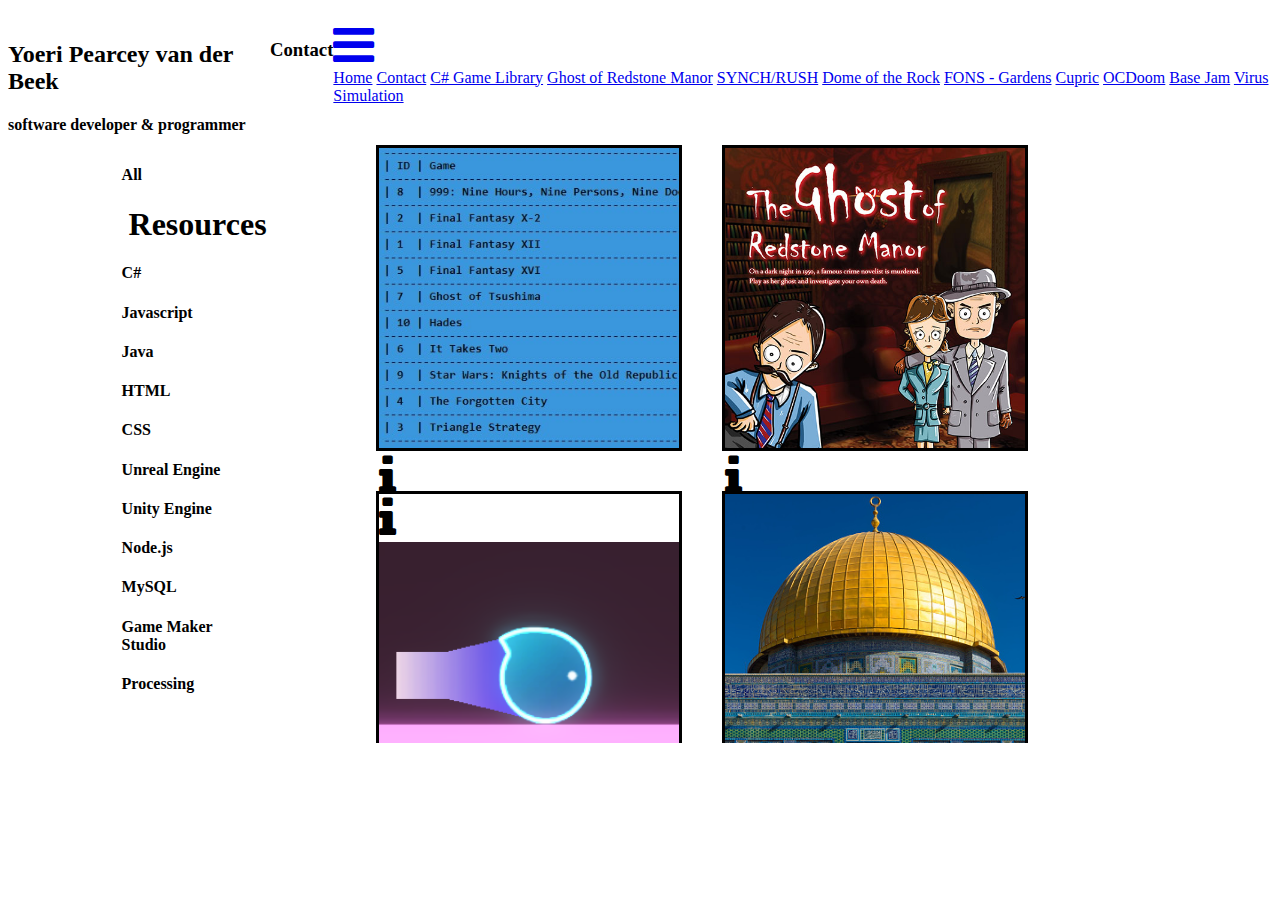
<file: index.html>
<!DOCTYPE html>
<html lang="en">

<head>
    <meta charset="UTF-8">
    <meta http-equiv="X-UA-Compatible" content="IE=edge">
    <meta name="viewport" content="width=device-width, initial-scale=1.0">
    <title>Yoeri PvdB - Portfolio</title>

    <link rel="stylesheet" href="https://cdnjs.cloudflare.com/ajax/libs/font-awesome/4.7.0/css/font-awesome.min.css">

    <link rel="stylesheet" href="assets/css/home-style.css">
</head>

<body onload="HomeSetup()">
    <div class="navbar">

        <div class="nav-title"> 
            <h2 id="myName">Yoeri Pearcey van der Beek</h2>
            <h4 id="myTitle">software developer & programmer</h4>
        </div>
        
        <h3 id="About" onclick="location.href='assets/pages/about.html'">Contact</h3>

        <div class="burger-menu">
            
            <a href="javascript:void(0);" class="burger-icon" onclick="myFunction()">
                <i class="fa fa-bars fa-3x"></i>
            </a>
            
            <div id="myLinks">
                <a href="index.html">Home</a>
                <a href="assets/pages/about.html">Contact</a>
                <a href="assets/pages/game_library.html">C# Game Library</a>
                <a href="assets/pages/redstone.html">Ghost of Redstone Manor</a>
                <a href="assets/pages/synchrush.html">SYNCH/RUSH</a>
                <a href="assets/pages/dome.html">Dome of the Rock</a>
                <a href="assets/pages/fons.html">FONS - Gardens</a>
                <a href="assets/pages/cupric.html">Cupric</a>
                <a href="assets/pages/ocdoom.html">OCDoom</a>
                <a href="assets/pages/basejam.html">Base Jam</a>
                <a href="assets/pages/sim.html">Virus Simulation</a>
            </div>
            
            
        </div>
    </div>

    <div class="container">

        <div class="side-bar">

            <h4 id="All" onclick="ShowAll()" onmouseover="Highlight(id)" onmouseleave="Clear(id)">All</h4>

            <h1>Resources</h1>

            <h4 class="tag" id="C#" onclick="CheckItems(id)" onmouseover="Highlight(id)" onmouseleave="Clear(id)">C#</h4>
            <h4 class="tag" id="Javascript" onclick="CheckItems(id)" onmouseover="Highlight(id)" onmouseleave="Clear(id)">Javascript</h4>
            <h4 class="tag" id="Java" onclick="CheckItems(id)" onmouseover="Highlight(id)" onmouseleave="Clear(id)">Java</h4>
            <h4 class="tag" id="HTML" onclick="CheckItems(id)" onmouseover="Highlight(id)" onmouseleave="Clear(id)">HTML</h4>
            <h4 class="tag" id="CSS" onclick="CheckItems(id)" onmouseover="Highlight(id)" onmouseleave="Clear(id)">CSS</h4>


            <!-- <h1>Software</h1> -->

            <h4 class="tag" id="Unreal Engine" onclick="CheckItems(id)" onmouseover="Highlight(id)" onmouseleave="Clear(id)">Unreal Engine</h4>
            <h4 class="tag" id="Unity Engine" onclick="CheckItems(id)" onmouseover="Highlight(id)" onmouseleave="Clear(id)">Unity Engine</h4>
            <h4 class="tag" id="Node.js" onclick="CheckItems(id)" onmouseover="Highlight(id)" onmouseleave="Clear(id)">Node.js</h4>
            <h4 class="tag" id="MySQL" onclick="CheckItems(id)" onmouseover="Highlight(id)" onmouseleave="Clear(id)">MySQL</h4>
            <h4 class="tag" id="Game Maker" onclick="CheckItems(id)" onmouseover="Highlight(id)" onmouseleave="Clear(id)">Game Maker Studio</h4>
            <h4 class="tag" id="Processing" onclick="CheckItems(id)" onmouseover="Highlight(id)" onmouseleave="Clear(id)">Processing</h4>
            

        </div>

        <div class="content" id="homeContent">

            <div class="content-item" id="0" onmouseover="CheckTags(id)" onmouseleave="Reset()">
                <img src="assets/images/table1.jpg" alt="c# game library front image" style="object-fit:cover; object-position: 0 5%;">
                <i class="info fa fa-info fa-3x"></i>
                <div class="item-info" onclick="location.href='assets/pages/game_library.html'">
                    <h2>C# Game Library</h2>
                    <h3>2024</h3>
                    <h4>Terminal Game Archive</h4>
                    
                </div>
            </div>

            <div class="content-item" id="1" onmouseover="CheckTags(id)" onmouseleave="Reset()">
                <img src="assets/images/redstone_poster.jpg" alt="ghost of redstone manor image" style="object-fit:cover; object-position: 0 5%;">
                <i class="info fa fa-info fa-3x"></i>
                <div class="item-info" onclick="location.href='assets/pages/redstone.html'">
                    <h2>Ghost of Redstone Manor</h2>
                    <h3>2022</h3>
                    <h4>First Person Murder Mystery</h4>
                    
                </div>
            </div>

            <div class="content-item" id="2" onmouseover="CheckTags(id)" onmouseleave="Reset()">
                <i class="fa fa-info fa-3x"></i>
                <img src="assets/images/synchrush.png" alt="synchrush image">
                
                <div class="item-info" onclick="location.href='assets/pages/synchrush.html'">
                    <h2>SYNCH/RUSH</h2>
                    <h3>2021</h3>
                    <h4>Co-op autorun platformer</h4>

                </div>

            </div>

            <div class="content-item" id="3" onmouseover="CheckTags(id)" onmouseleave="Reset()">
                <img src="assets/images/dome1.jpg" alt="">
                <i class="fa fa-info fa-3x"></i>
                <div class="item-info" onclick="location.href='assets/pages/dome.html'">
                    <h2>Dome of the Rock</h2>
                    <h3>2022</h3>
                    <h4>Website about the historic building</h4>
                </div>
            </div>

            <div class="content-item" id="4" onmouseover="CheckTags(id)" onmouseleave="Reset()">
                <img src="assets/images/fons-icon.jpg" alt="">
                <i class="fa fa-info fa-3x"></i>
                <div class="item-info" onclick="location.href='assets/pages/fons.html'">
                    <h2>FONS</h2>
                    <h3>2022</h3>
                    <h4>Garden themed image sharing site</h4>
                </div>
            </div>

            <div class="content-item" id="5" onmouseover="CheckTags(id)" onmouseleave="Reset()">
                <img src="assets/images/sim1.jpg" alt="">
                <i class="fa fa-info fa-3x"></i>
                <div class="item-info" onclick="location.href='assets/pages/sim.html'">
                    <h2>Virus Simulation</h2>
                    <h3>2022</h3>
                    <h4>Interactive virus simulation  </h4>
                </div>
            </div>

            <div class="content-item" id="6" onmouseover="CheckTags(id)" onmouseleave="Reset()">

                <img src="assets/images/cupric-icon.png" alt="">
                <i class="fa fa-info fa-3x"></i>
                <div class="item-info" onclick="location.href='assets/pages/cupric.html'" onmouseleave="Reset()">
                    <h2>Cupric</h2>
                    <h3>2019</h3>
                    <h4>2D action game</h4>
                </div>
            </div>
            <div class="content-item" id="7" onmouseover="CheckTags(id)" onmouseleave="Reset()">
                <img src="assets/images/OCDoom-icon.png" alt="">
                <i class="fa fa-info fa-3x"></i>
                <div class="item-info" onclick="location.href='assets/pages/ocdoom.html'">
                    <h2>OCDoom</h2>
                    <h3>2018</h3>
                    <h4>First Person Hygiene Shooter</h4>
                </div>
            </div>

            <div class="content-item" id="8" onmouseover="CheckTags(id)" onmouseleave="Reset()">
                <img src="assets/images/basejam-icon.png" alt="">
                <i class="fa fa-info fa-3x"></i>
                <div class="item-info" onclick="location.href='assets/pages/basejam.html'">
                    <h2>Base Jam</h2>
                    <h3>2017</h3>
                    <h4>Space Invaders with a Baseball twist</h4>
                </div>
                
            </div>

            <div class="content-item" id="9" onmouseover="CheckTags(id)" onmouseleave="Reset()">
                <img src="assets/images/portfolio.jpg" alt="">
                <i class="fa fa-info fa-3x"></i>
                <div class="item-info" onclick="window.open('https://github.com/YoeriPvdB/YoeriPvdB_Portfolio', '_blank')">
                    <h2>This Portolio Site</h2>
                    <h4>2022</h4>
                </div>
                
            </div>


        </div>
    </div>

    <script src="assets/scripts/portfolio-script.js"></script>
</body>

</html>
</file>
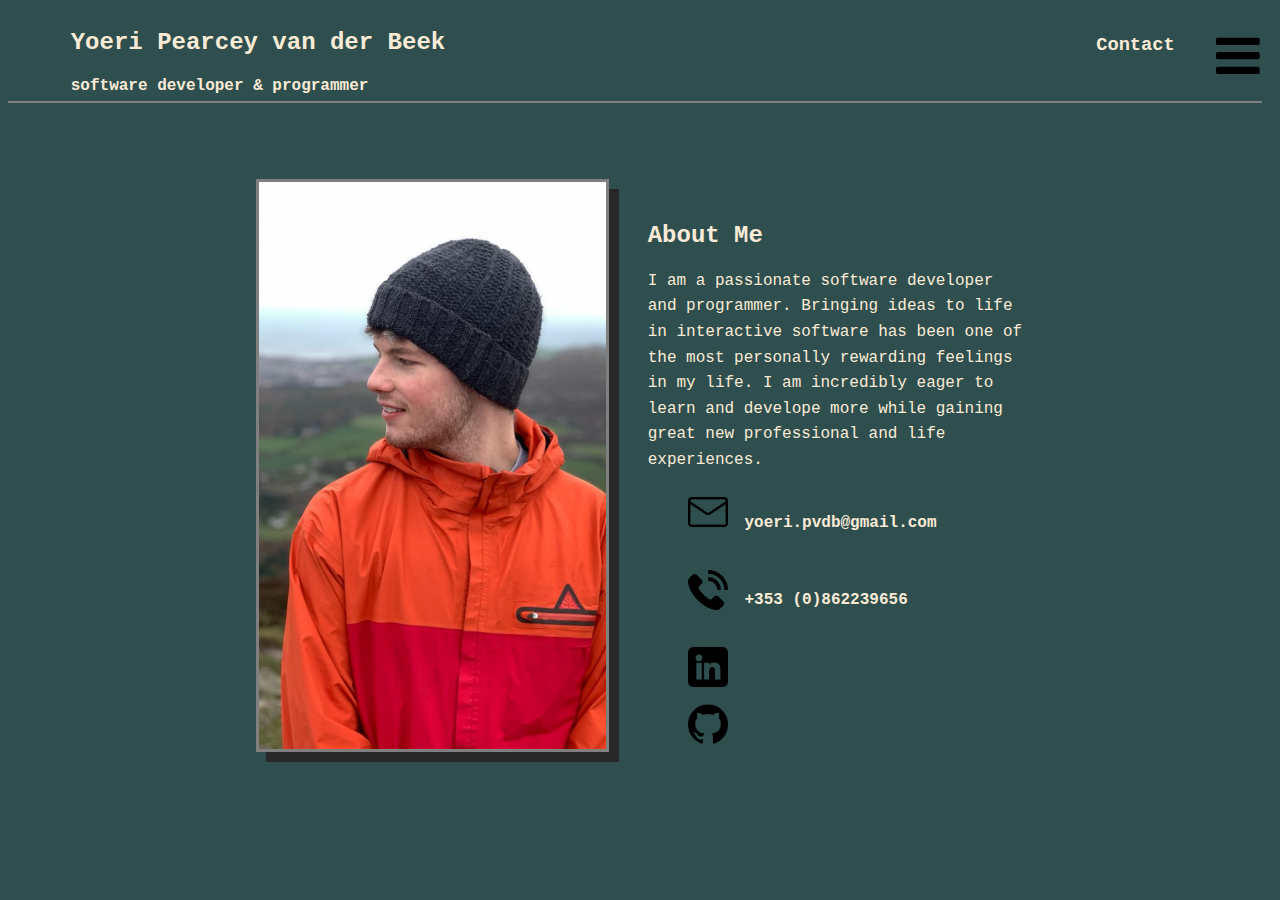
<file: assets/pages/about.html>
<!DOCTYPE html>
<html lang="en">
<head>
    <meta charset="UTF-8">
    <meta http-equiv="X-UA-Compatible" content="IE=edge">
    <meta name="viewport" content="width=device-width, initial-scale=1.0">
    <title>Yoeri PvdB - About Me</title>

    <link rel="stylesheet" href="../css/about-style.css">

    <link rel="stylesheet" href="https://cdnjs.cloudflare.com/ajax/libs/font-awesome/4.7.0/css/font-awesome.min.css">
</head>
<body>

    <div class="navbar">

        <div class="nav-title"> 
            <h2 id="myName">Yoeri Pearcey van der Beek</h2>
            <h4 id="myTitle">software developer & programmer</h4>
        </div>
        
        <h3 id="About" onclick="location.href='../pages/about.html'">Contact</h3>

        <div class="burger-menu">
            
            <a href="javascript:void(0);" class="burger-icon" onclick="myFunction()">
                <i class="fa fa-bars fa-3x"></i>
            </a>
            
            <div id="myLinks">
                <a href="../../index.html">Home</a>
                <a href="../pages/about.html">Contact</a>
                <a href="../pages/game_library.html">C# Game Library</a>
                <a href="../pages/redstone.html">Ghost of Redstone Manor</a>
                <a href="../pages/synchrush.html">SYNCH/RUSH</a>
                <a href="../pages/dome.html">Dome of the Rock</a>
                <a href="../pages/fons.html">FONS - Gardens</a>
                <a href="../pages/cupric.html">Cupric</a>
                <a href="../pages/ocdoom.html">OCDoom</a>
                <a href="../pages/basejam.html">Base Jam</a>
                <a href="../pages/sim.html">Virus Simulation</a>
            </div>
            
            
        </div>
    </div>

    <div class="container">
        <div class="profile-pic">
            <img src="../images/me lol.jfif" alt="">
        </div>
        <div class="profile-content">

            <h2>About Me</h2>

            <p>I am a passionate software developer and programmer. Bringing ideas to life in interactive software has been one of the most personally rewarding feelings in my life. I am incredibly eager to learn and develope more while gaining great new professional and life experiences.</p>
            
            <ul>
                <li>
                    <img src="../images/email.png" alt="">
                    <a href="mailto:yoeri.pvdb@gmail.com"> <h4> yoeri.pvdb@gmail.com</h4></a>
                </li>
                <li>
                    <img src="../images/telephone-call.png" alt="">
                    <h4>+353 (0)862239656</h4>
                </li>
                <li>
                    
                    <img src="../images/linkedin.png" alt="" onclick="window.open('https://www.linkedin.com/in/yoeri-pearcey-van-der-beek-4bb9b01b8/', '_blank')">
                </li>
                <li><img src="../images/github.png" alt="" onclick="window.open('https://github.com/YoeriPvdB', '_blank')"></li>
            </ul>
        </div>
    </div>

    <script src="../scripts/portfolio-script.js"></script>
</body>
</html>
</file>
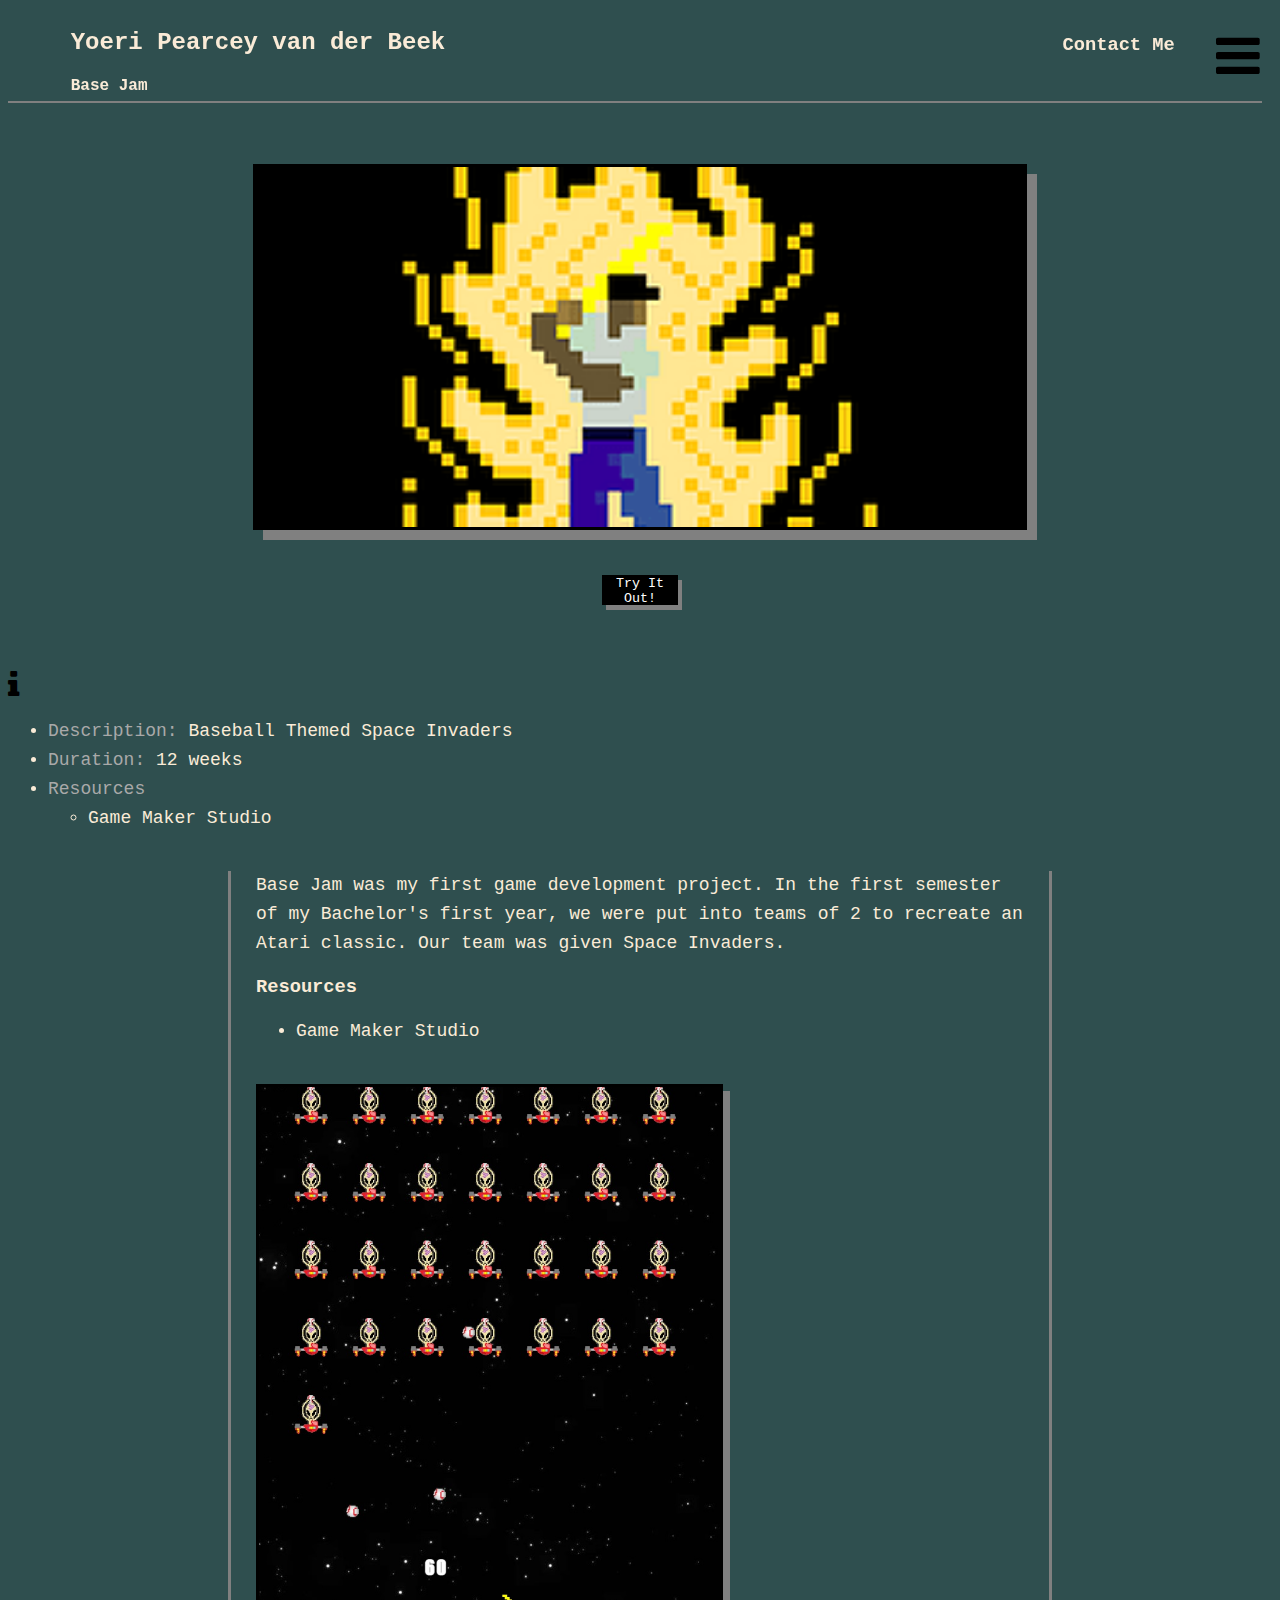
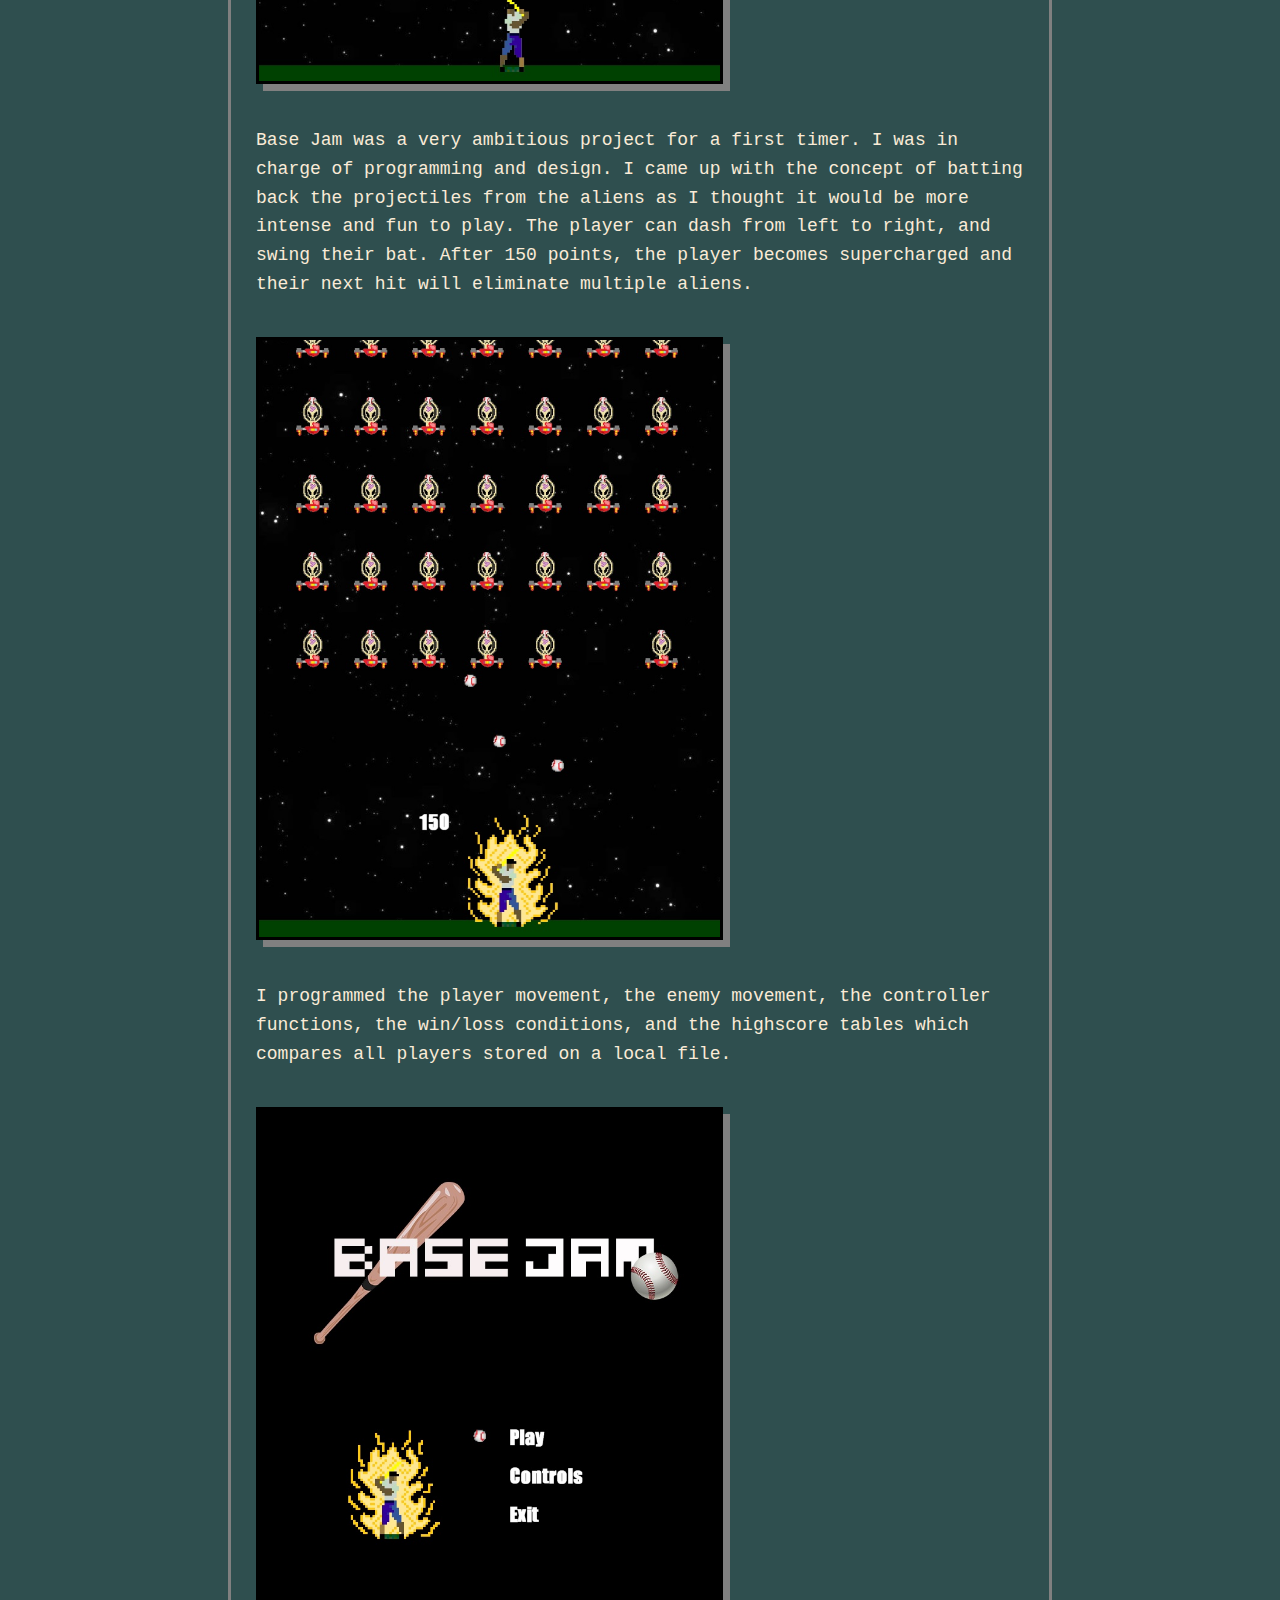
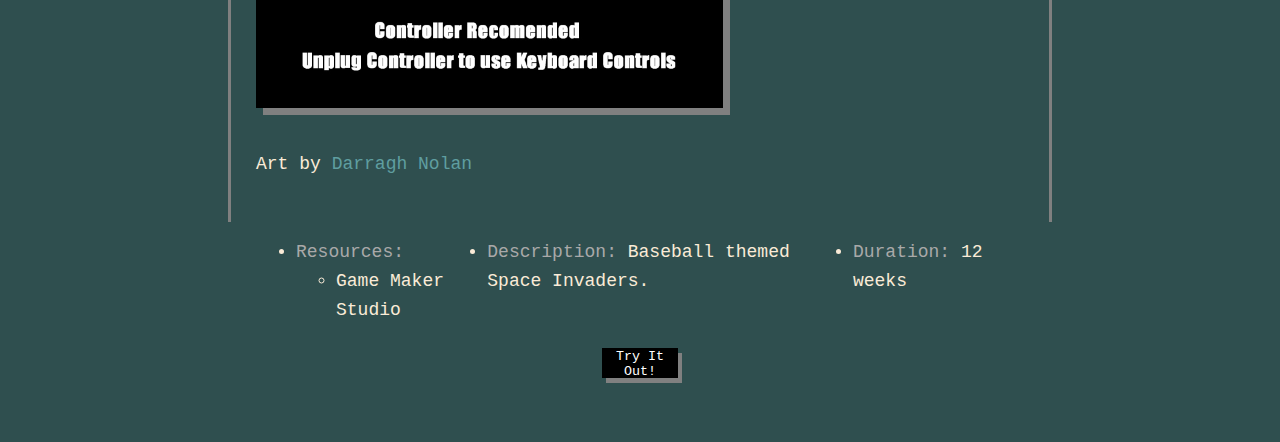
<file: assets/pages/basejam.html>
<!DOCTYPE html>
<html lang="en">

<head>
    <meta charset="UTF-8">
    <meta http-equiv="X-UA-Compatible" content="IE=edge">
    <meta name="viewport" content="width=device-width, initial-scale=1.0">
    <title>Yoeri PvdB - Base Jam</title>
    <link rel="stylesheet" href="../css/content-style.css">
    <link rel="stylesheet" href="https://cdnjs.cloudflare.com/ajax/libs/font-awesome/4.7.0/css/font-awesome.min.css">
</head>

<body>
    <div class="navbar">

        <div class="nav-title"> 
            <h2 id="myName">Yoeri Pearcey van der Beek</h2>
            <h4 id="myTitle">Base Jam</h4>
        </div>
        
        <h3 id="About" onclick="location.href='../pages/about.html'">Contact Me</h3>

        <div class="burger-menu">
            
            <a href="javascript:void(0);" class="burger-icon" onclick="myFunction()">
                <i class="fa fa-bars fa-3x"></i>
            </a>
            
            <div id="myLinks">
                <a href="../../index.html">Home</a>
                <a href="../pages/about.html">Contact Me</a>
                <a href="../pages/game_library.html">C# Game Library</a>
                <a href="../pages/redstone.html">Ghost of Redstone Manor</a>
                <a href="../pages/synchrush.html">SYNCH/RUSH</a>
                <a href="../pages/dome.html">Dome of the Rock</a>
                <a href="../pages/fons.html">FONS - Gardens</a>
                <a href="../pages/cupric.html">Cupric</a>
                <a href="../pages/ocdoom.html">OCDoom</a>
                <a href="../pages/basejam.html">Base Jam</a>
                <a href="../pages/sim.html">Virus Simulation</a>
            </div>
            
            
        </div>
    </div>
    <div class="banner">
        <img src="../images/basejam-icon.png" alt="">
    </div>

    <div class="project-info">
        <button onclick="window.open('https://yoeri-pearcey-vdb.itch.io/base-jam', '_blank')">
            Try It Out!
        </button>
    </div>

    <div class="mobile-info">
        <i class="fa fa-info fa-2x"></i>
        <div class="mobile-info-content">
            <ul>

                <li> <span>Description:</span> Baseball Themed Space Invaders</li>
                <li>
                    <span>Duration:</span> 12 weeks
                </li>
                <li>
                    <span>Resources</span>
                    <ul>
                        <li>Game Maker Studio</li>

                    </ul>
                </li>
            </ul>

        </div>

    </div>

    
    <div class="container">

        <div class="text-block">
            <p>Base Jam was my first game development project. In the first semester of my Bachelor's first year, we were put into teams of 2 to recreate an Atari classic. Our team was given Space Invaders.</p>
            <h3>Resources</h3>
            <ul>
                <li>Game Maker Studio</li>
            </ul>
        </div>
        <div class="image-block">
            <img src="../images/basejam4.jpg" alt="">

        </div>

        <div class="linebreak"></div>

        <div class="text-block">

            <p>Base Jam was a very ambitious project for a first timer. I was in charge of programming and design. I came up with the concept of batting back the projectiles from the aliens as I thought it would be more intense and fun to play. The player can dash from left to right, and swing their bat. After 150 points, the player becomes supercharged and their next hit will eliminate multiple aliens.</p>
        </div>

        <div class="image-block">
            <img src="../images/basejam5.jpg" alt="">
        </div>

        <div class="linebreak"></div>

        <div class="text-block">
            <p> I programmed the player movement, the enemy movement, the controller functions, the win/loss conditions, and the highscore tables which compares all players stored on a local file.</p>
        </div>

        <div class="image-block">
            <img src="../images/basejam3.jpg" alt="">
        </div>

        <div class="linebreak"></div>

        <div class="text-block"> 
            <p>Art by <span class="collaborator" onclick="window.open('https://dazariath.itch.io/', '_blank')">Darragh Nolan</span> </p>
        </div>
        
        <script src="../scripts/portfolio-script.js"></script>

    </div>

    <div class="project-info">
        <!-- <h1 class="page-title">Base Jam</h1> -->
        <ul>
            
            <li>
                <span>Resources:</span>
                <ul>
                    <li>Game Maker Studio</li>
                </ul>
            </li>
            <li><span>Description:</span> Baseball themed Space Invaders.</li>
            <li>
                <span>Duration:</span> 12 weeks
            </li>
        </ul>

        <button onclick="window.open('https://yoeri-pearcey-vdb.itch.io/base-jam', '_blank')">
            Try It Out!
        </button>
        
    </div>
</body>

</html>
</file>
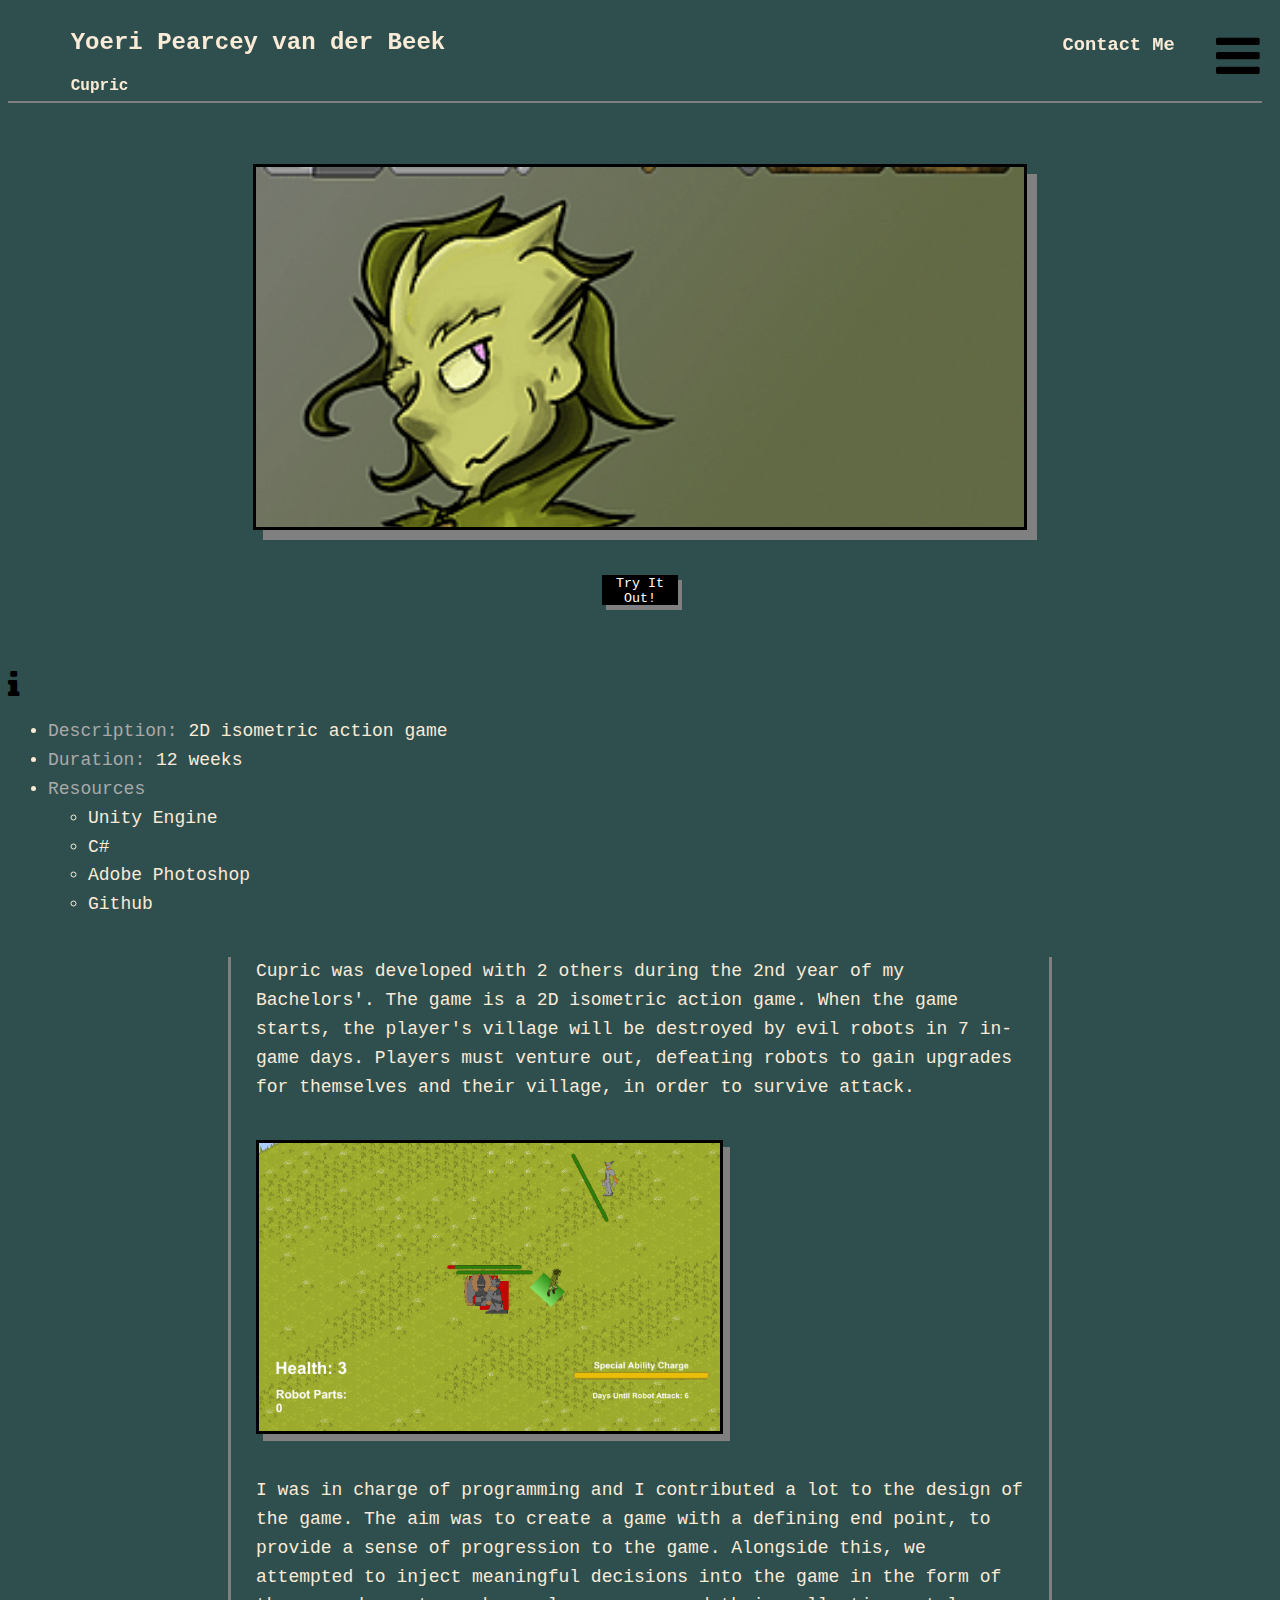
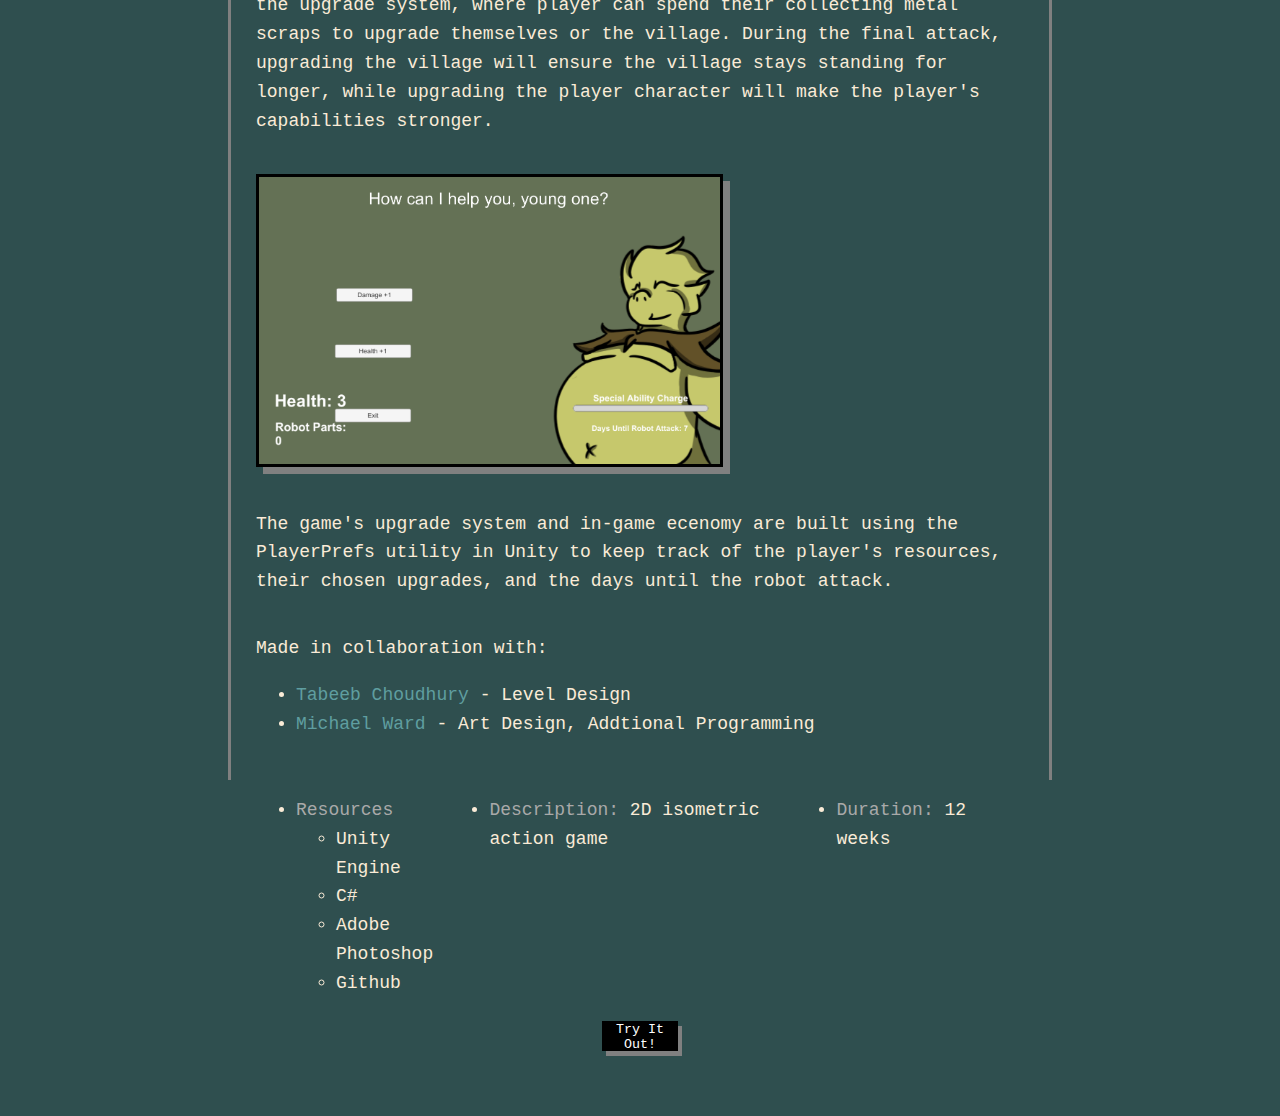
<file: assets/pages/cupric.html>
<!DOCTYPE html>
<html lang="en">

<head>
    <meta charset="UTF-8">
    <meta http-equiv="X-UA-Compatible" content="IE=edge">
    <meta name="viewport" content="width=device-width, initial-scale=1.0">
    <title>Yoeri PvdB - Cupric</title>
    <link rel="stylesheet" href="../css/content-style.css">
    <link rel="stylesheet" href="https://cdnjs.cloudflare.com/ajax/libs/font-awesome/4.7.0/css/font-awesome.min.css">
</head>

<body>
    <div class="navbar">

        <div class="nav-title"> 
            <h2 id="myName">Yoeri Pearcey van der Beek</h2>
            <h4 id="myTitle">Cupric</h4>
        </div>
        
        <h3 id="About" onclick="location.href='../pages/about.html'">Contact Me</h3>

        <div class="burger-menu">
            
            <a href="javascript:void(0);" class="burger-icon" onclick="myFunction()">
                <i class="fa fa-bars fa-3x"></i>
            </a>
            
            <div id="myLinks">
                <a href="../../index.html">Home</a>
                <a href="../pages/about.html">Contact Me</a>
                <a href="../pages/game_library.html">C# Game Library</a>
                <a href="../pages/redstone.html">Ghost of Redstone Manor</a>
                <a href="../pages/synchrush.html">SYNCH/RUSH</a>
                <a href="../pages/dome.html">Dome of the Rock</a>
                <a href="../pages/fons.html">FONS - Gardens</a>
                <a href="../pages/cupric.html">Cupric</a>
                <a href="../pages/ocdoom.html">OCDoom</a>
                <a href="../pages/basejam.html">Base Jam</a>
                <a href="../pages/sim.html">Virus Simulation</a>
            </div>
            
            
        </div>
    </div>
    <div class="banner">
        <img src="../images/cupric-icon.png" alt="">
    </div>

    <div class="project-info">
        <button onclick="window.open('https://yoeri-pearcey-vdb.itch.io/cupric-2d-adventute-work-in-progress', '_blank')">
            Try It Out!
        </button>
    </div>

    <div class="mobile-info">
        <i class="fa fa-info fa-2x"></i>
        <div class="mobile-info-content">
            <ul>

                <li> <span>Description:</span> 2D isometric action game</li>
                <li>
                    <span>Duration:</span> 12 weeks
                </li>
                <li>
                    <span>Resources</span>
                    <ul>
                        <li>Unity Engine</li>
                        <li>C#</li>
                        <li>Adobe Photoshop</li>
                        <li>Github</li>

                    </ul>
                </li>
            </ul>

        </div>

    </div>
    
    <div class="container">

        <div class="text-block">
            <p>Cupric was developed with 2 others during the 2nd year of my Bachelors'. The game is a 2D isometric action game. When the game starts, the player's village will be destroyed by evil robots in 7 in-game days. Players must venture out, defeating robots to gain upgrades for themselves and their village, in order to survive attack.</p>
        </div>
        <div class="image-block">
            <img src="../images/cupric2.png" alt="">

        </div>

        <div class="linebreak"></div>

        <div class="text-block">

            <p>I was in charge of programming and I contributed a lot to the design of the game. The aim was to create a game with a defining end point, to provide a sense of progression to the game. Alongside this, we attempted to inject meaningful decisions into the game in the form of the upgrade system, where player can spend their collecting metal scraps to upgrade themselves or the village. During the final attack, upgrading the village will ensure the village stays standing for longer, while upgrading the player character will make the player's capabilities stronger.</p>
        </div>

        <div class="image-block">
            <img src="../images/cupric3.png" alt="">
        </div>

        <div class="linebreak"></div>

        <div class="text-block">
            <p>The game's upgrade system and in-game ecenomy are built using the PlayerPrefs utility in Unity to keep track of the player's resources, their chosen upgrades, and the days until the robot attack. </p>
        </div>

        <div class="linebreak"></div>

        <div class="text-block">
            <p>Made in collaboration with: </p>
            <ul>
                <li><span class="collaborator" onclick="window.open('https://www.linkedin.com/in/tabeeb-choudhury-2a42b3163/', '_blank')">Tabeeb Choudhury</span> - Level Design</li>
                <li><span class="collaborator" onclick="window.open('https://www.linkedin.com/in/michael-ward-a5365620b/', '_blank')">Michael Ward</span> - Art Design, Addtional Programming</li>
                
            </ul>
        </div>

        
        <script src="../scripts/portfolio-script.js"></script>

    </div>

    <div class="project-info">

        <!-- <h1 class="page-title">Cupric</h1> -->

        <ul>
            
            <li>
                <span>Resources</span>
                <ul>
                    <li>Unity Engine</li>
                    <li>C#</li>
                    <li>Adobe Photoshop</li>
                    <li>Github</li>
                </ul>
            </li>
            <li><span>Description:</span> 2D isometric action game</li>
            <li>
                <span>Duration:</span> 12 weeks
            </li>
        </ul>

        <button onclick="window.open('https://yoeri-pearcey-vdb.itch.io/cupric-2d-adventute-work-in-progress', '_blank')">
            Try It Out!
        </button>
        
    </div>
</body>

</html>
</file>
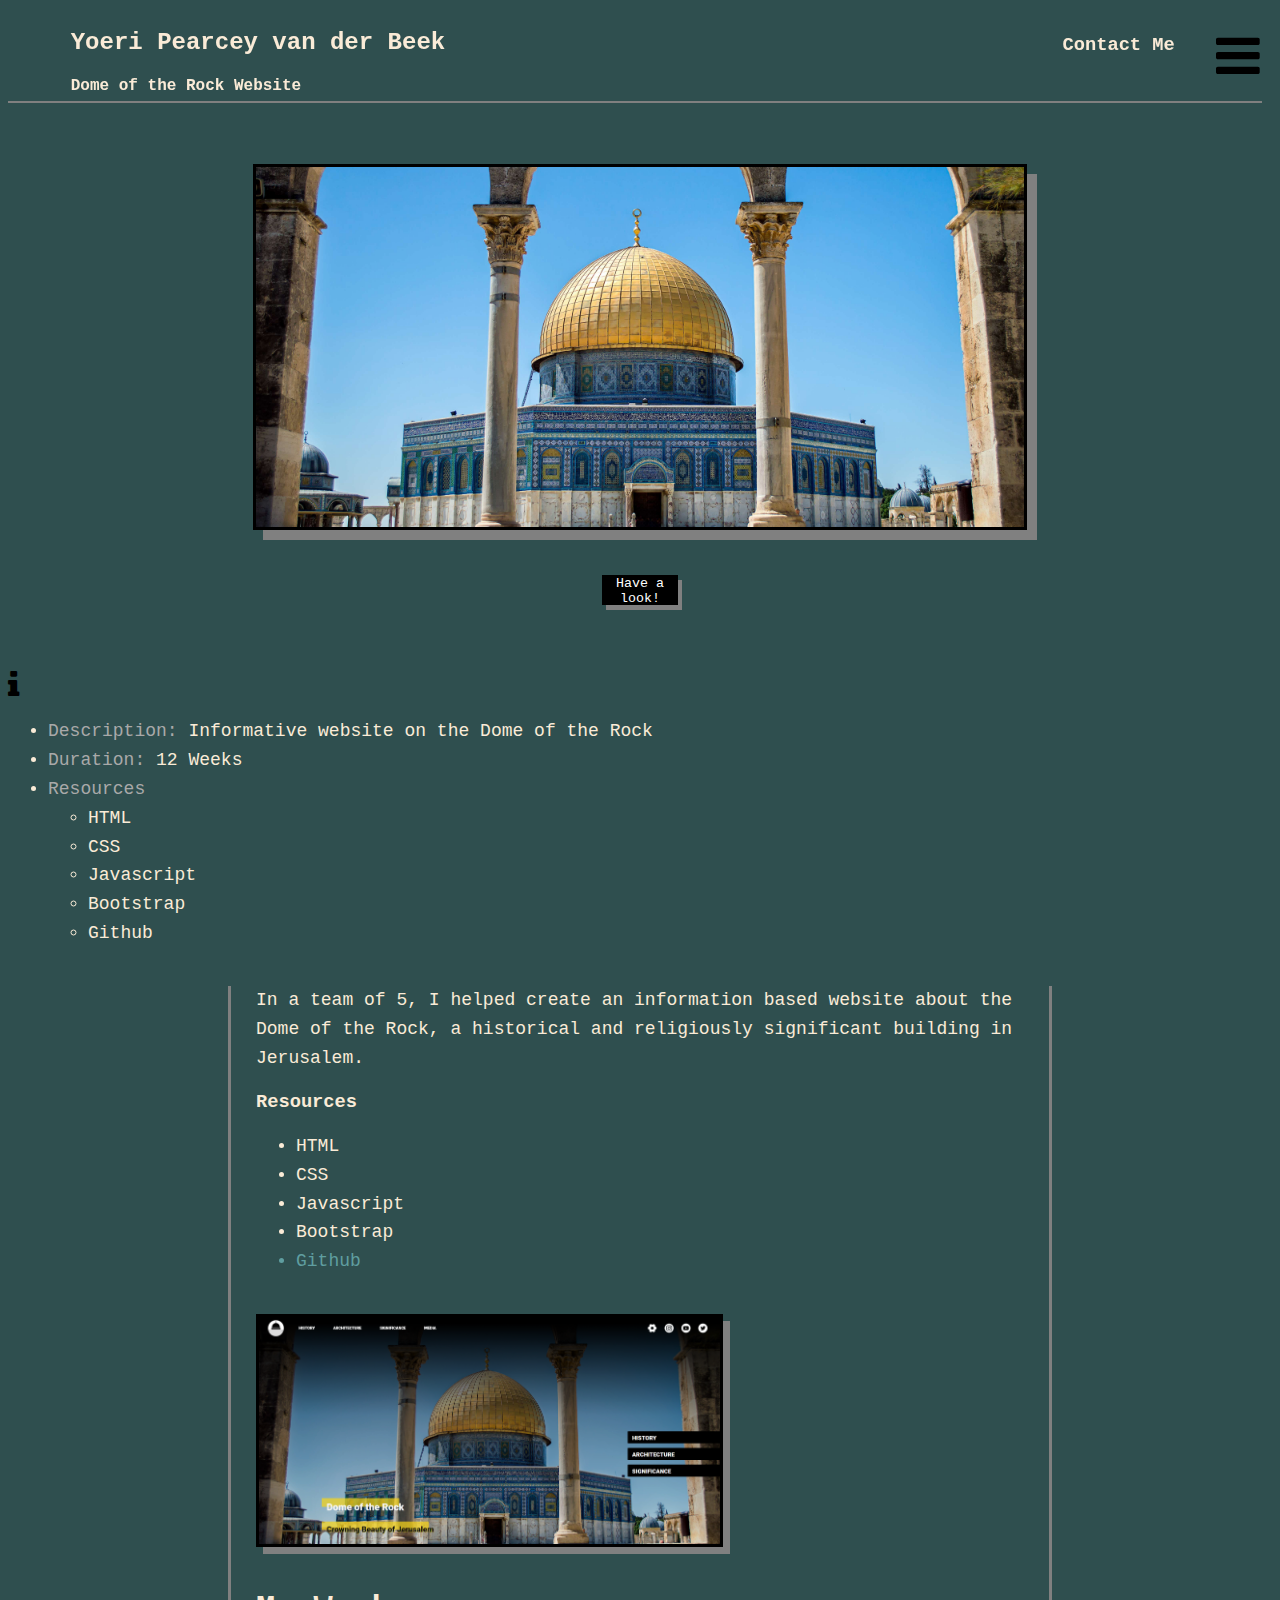
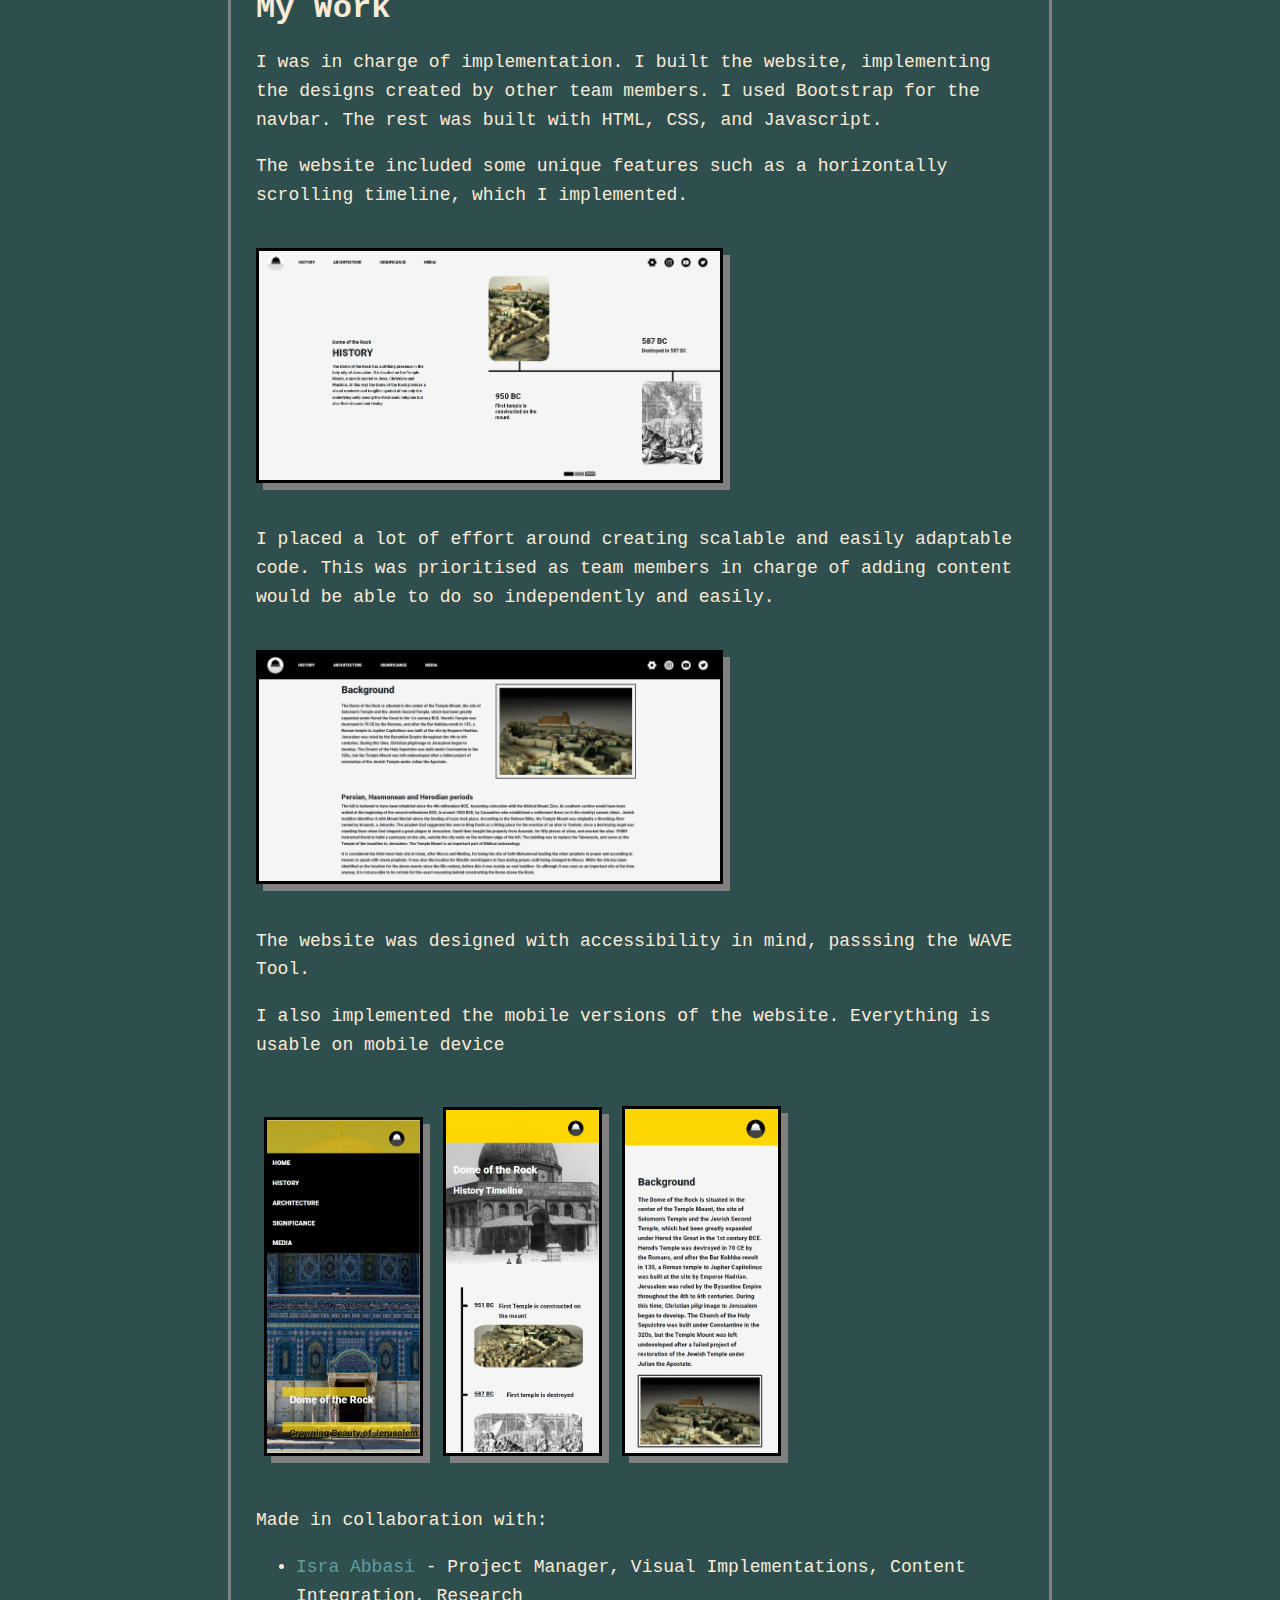
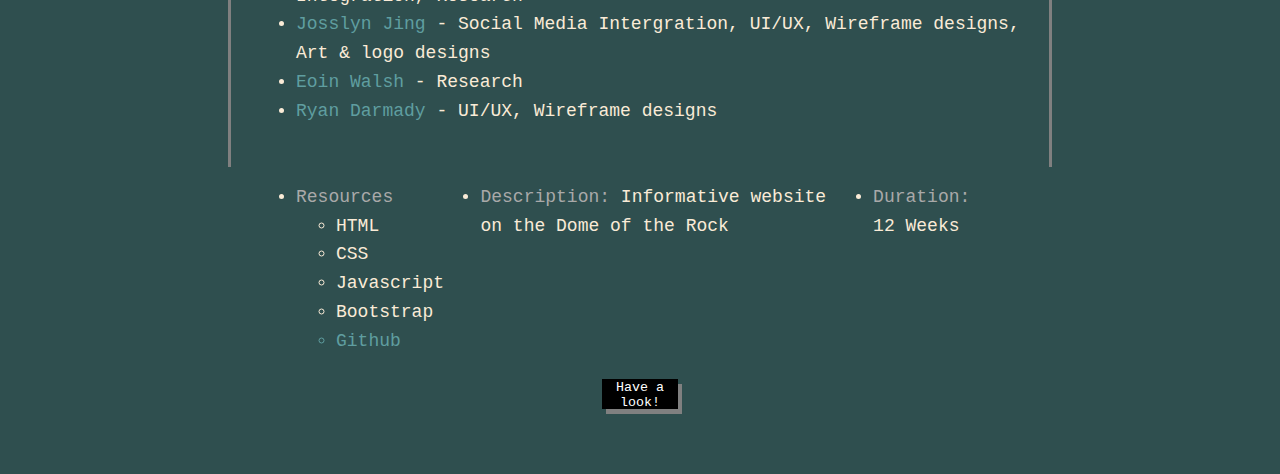
<file: assets/pages/dome.html>
<!DOCTYPE html>
<html lang="en">

<head>
    <meta charset="UTF-8">
    <meta http-equiv="X-UA-Compatible" content="IE=edge">
    <meta name="viewport" content="width=device-width, initial-scale=1.0">
    <title>Yoeri PvdB - Dome of the Rock</title>
    <link rel="stylesheet" href="../css/content-style.css">

    <link rel="stylesheet" href="https://cdnjs.cloudflare.com/ajax/libs/font-awesome/4.7.0/css/font-awesome.min.css">

</head>

<body>
    <div class="navbar">

        <div class="nav-title"> 
            <h2 id="myName">Yoeri Pearcey van der Beek</h2>
            <h4 id="myTitle">Dome of the Rock Website</h4>
        </div>
        
        <h3 id="About" onclick="location.href='../pages/about.html'">Contact Me</h3>

        <div class="burger-menu">
            
            <a href="javascript:void(0);" class="burger-icon" onclick="myFunction()">
                <i class="fa fa-bars fa-3x"></i>
            </a>
            
            <div id="myLinks">
                <a href="../../index.html" style="text-shadow: 2px 2px black;">Home</a>
                <a href="../pages/about.html">Contact Me</a>
                <a href="../pages/game_library.html">C# Game Library</a>
                <a href="../pages/redstone.html">Ghost of Redstone Manor</a>
                <a href="../pages/synchrush.html">SYNCH/RUSH</a>
                <a href="../pages/dome.html">Dome of the Rock</a>
                <a href="../pages/fons.html">FONS - Gardens</a>
                <a href="../pages/cupric.html">Cupric</a>
                <a href="../pages/ocdoom.html">OCDoom</a>
                <a href="../pages/basejam.html">Base Jam</a>
                <a href="../pages/sim.html">Virus Simulation</a>
            </div>
            
            
        </div>
    </div>

    

    <div class="banner">
        <img src="../images/homepage06.jpg" alt="">
    </div>

    <div class="project-info">
        <button onclick="window.open('https://yoeripvdb.github.io/Dome-of-the-Rock/', '_blank')">
            Have a look!
        </button>
    </div>

    

    <div class="mobile-info">
        <i class="fa fa-info fa-2x"></i>
        <div class="mobile-info-content">
            <ul>

                <li> <span>Description:</span> Informative website on the Dome of the Rock</li>
                <li>
                    <span>Duration:</span> 12 Weeks
                </li>
                <li>
                    <span>Resources</span>
                    <ul>
                        <li>HTML</li>
                        <li>CSS</li>
                        <li>Javascript</li>
                        <li>Bootstrap</li>
                        <li>Github</li>
    
                    </ul>
                </li>
            </ul>
    
        </div>
        
    </div>

    <div class="container">

        <div class="text-block">
            <p>In a team of 5, I helped create an information based website about the Dome of the Rock, a historical and
                religiously significant building in Jerusalem.</p>
                <h3>Resources</h3>
                    <ul>
                        <li>HTML</li>
                        <li>CSS</li>
                        <li>Javascript</li>
                        <li>Bootstrap</li>
                        <li class="git-link" onclick="window.open('https://github.com/YoeriPvdB/Dome-of-the-Rock', '_blank')">Github</li>
    
                    </ul>
        </div>
        <div class="image-block">
            <img src="../images/dome1.png" alt="">

        </div>



        <div class="text-block">
            <h1>My Work</h1>

            <p>I was in charge of implementation. I built the website, implementing the designs created by other team
                members. I used Bootstrap for the navbar. The rest was built with HTML, CSS, and Javascript.</p>

            <p>The website included some unique features such as a horizontally scrolling timeline, which I implemented.
            </p>
        </div>

        <div class="image-block">
            <img src="../images/dome2.jpg" alt="">
        </div>

        <div class="linebreak"></div>

        <div class="text-block">


            <p>I placed a lot of effort around creating scalable and easily adaptable code. This was prioritised as team
                members in charge of adding content would be able to do so independently and easily.</p>
            
        </div>

        <div class="image-block">
            <img src="../images/dome3.jpg" alt="">
        </div>

        <div class="linebreak"></div>

        <div class="text-block">
            <p>The website was designed with accessibility in mind, passsing the WAVE Tool.</p>

            <p>I also implemented the mobile versions of the website. Everything is usable on mobile device</p>
        </div>

        <div class="image-block" id="mobile-displays">
            <img src="../images/dome-mob1.jpg" alt="">
            <img src="../images/dome-mob2.jpg" alt="">
            <img src="../images/dome-mob3.jpg" alt="">
        </div>

        <div class="linebreak"></div>

        <div class="text-block">
            <p>Made in collaboration with: </p>
            <ul>
                <li><span class="collaborator" onclick="window.open('https://www.linkedin.com/in/isra-abbasi5/', '_blank')">Isra Abbasi</span> - Project Manager, Visual Implementations, Content Integration, Research</li>
                <li><span class="collaborator" onclick="window.open('https://www.linkedin.com/in/josslynjing/', '_blank')">Josslyn Jing</span> - Social Media Intergration, UI/UX, Wireframe designs, Art & logo designs</li>
                <li><span class="collaborator" onclick="window.open('https://www.linkedin.com/in/eoinwalshtcd/', '_blank')">Eoin Walsh</span> - Research</li>
                <li><span class="collaborator" onclick="window.open('https://www.linkedin.com/in/ryan-darmady-083449105/', '_blank')">Ryan Darmady</span> - UI/UX, Wireframe designs </li>
                
            </ul>
        </div>





    </div>

    <div class="project-info">
        <!-- <h1 class="page-title">Dome of the Rock</h1> -->
        <ul>

            <li>
                <span>Resources</span>
                <ul>
                    <li>HTML</li>
                    <li>CSS</li>
                    <li>Javascript</li>
                    <li>Bootstrap</li>
                    <li class="git-link" onclick="window.open('https://github.com/YoeriPvdB/Dome-of-the-Rock', '_blank')">Github</li>

                </ul>
            </li>
            <li> <span>Description:</span> Informative website on the Dome of the Rock</li>
            <li>
                <span>Duration:</span> 12 Weeks
            </li>
        </ul>

        <button onclick="window.open('https://yoeripvdb.github.io/Dome-of-the-Rock/', '_blank')">
            Have a look!
        </button>

    </div>

    <script src="../scripts/portfolio-script.js"></script>
</body>

</html>
</file>
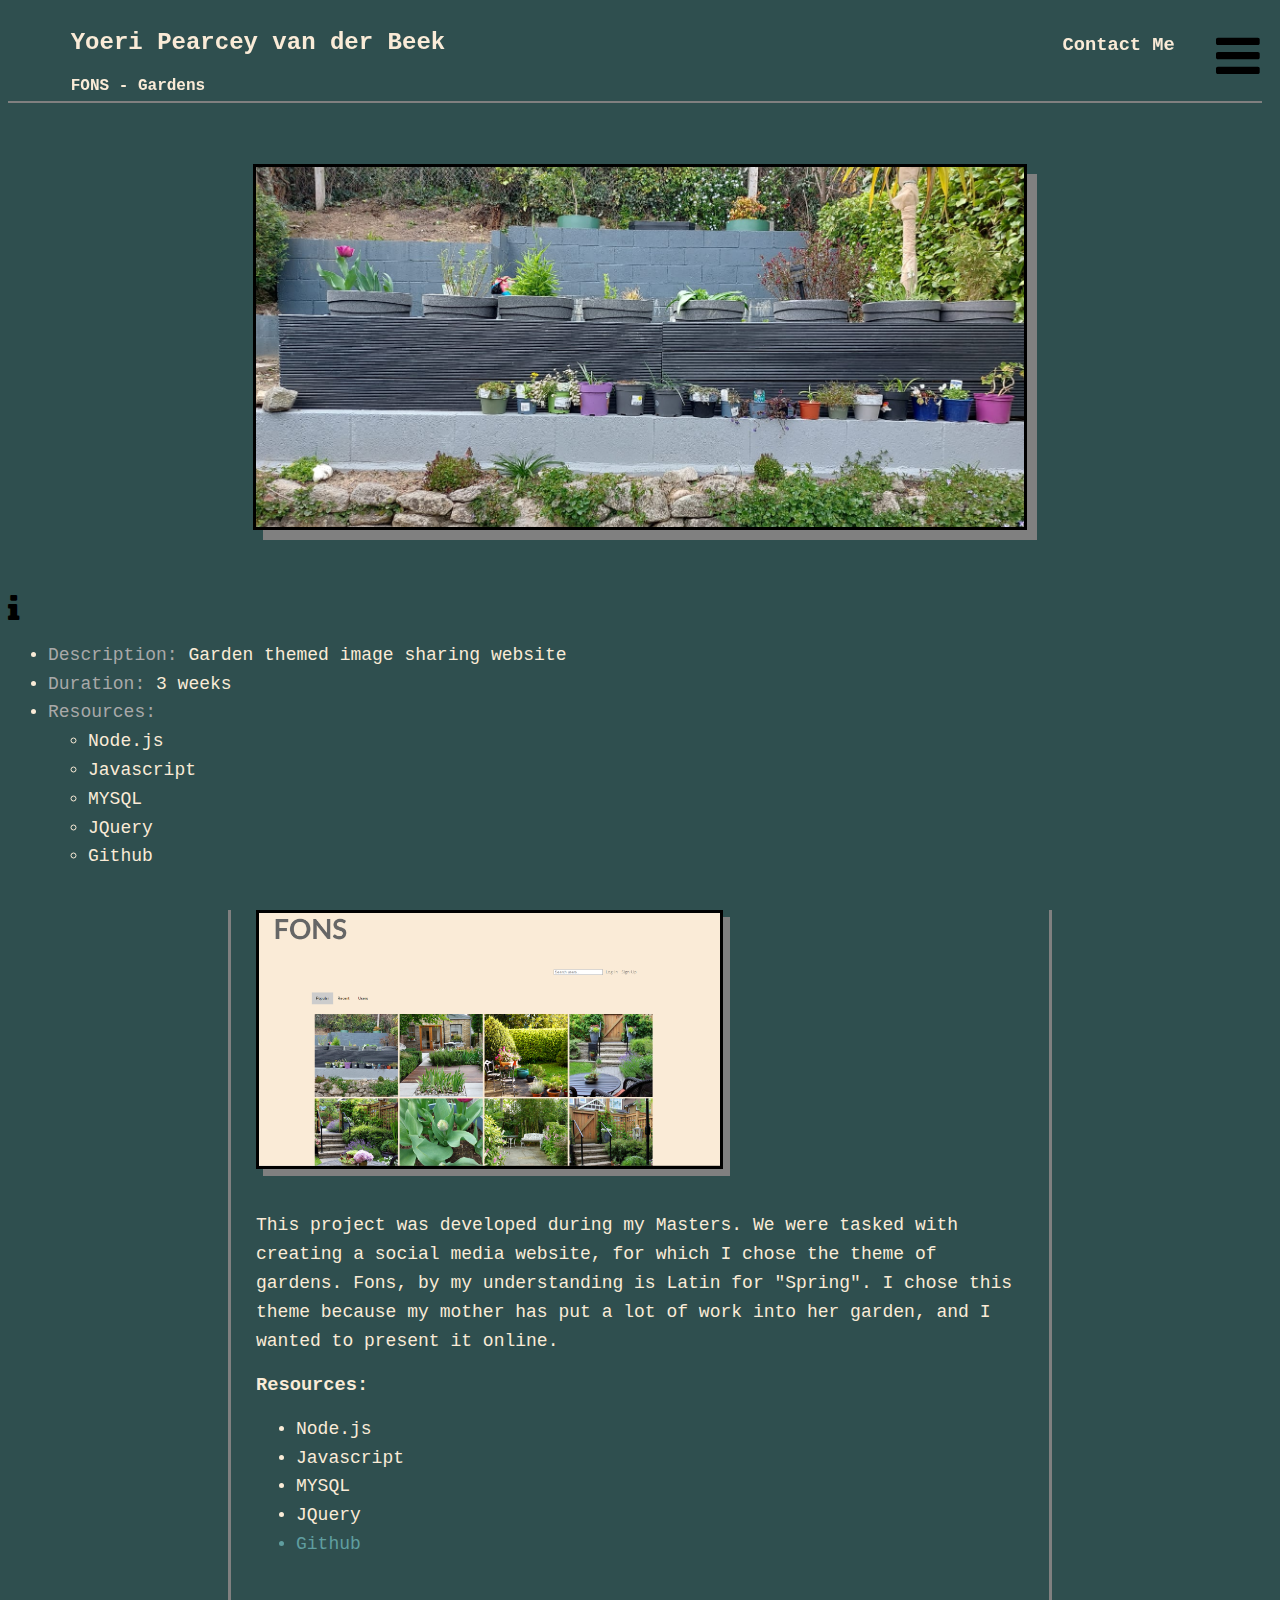
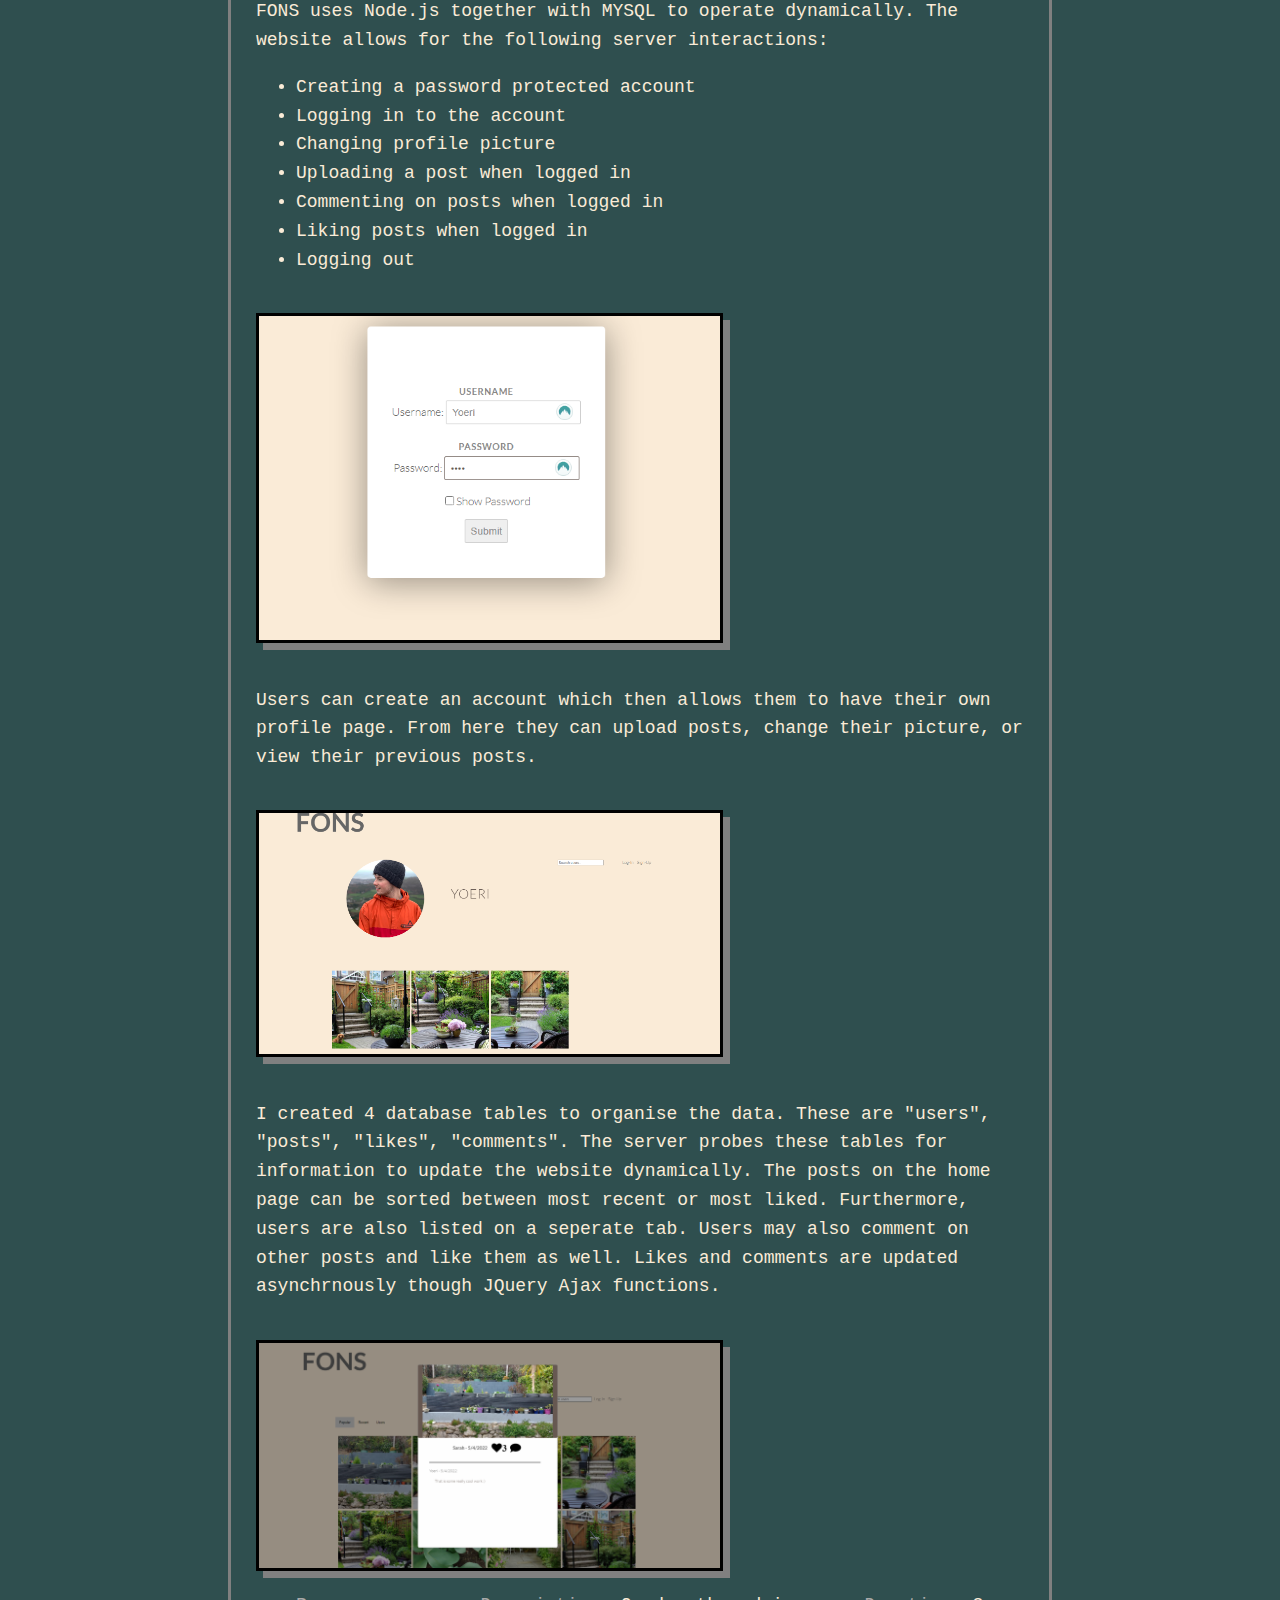
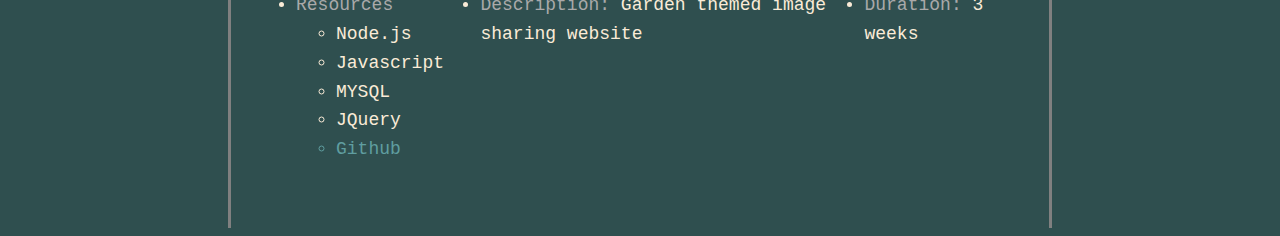
<file: assets/pages/fons.html>
<!DOCTYPE html>
<html lang="en">

<head>
    <meta charset="UTF-8">
    <meta http-equiv="X-UA-Compatible" content="IE=edge">
    <meta name="viewport" content="width=device-width, initial-scale=1.0">
    <title>Yoeri PvdB - Fons Gardens</title>
    <link rel="stylesheet" href="../css/content-style.css">
    <link rel="stylesheet" href="https://cdnjs.cloudflare.com/ajax/libs/font-awesome/4.7.0/css/font-awesome.min.css">
</head>

<body>
    <div class="navbar">

        <div class="nav-title"> 
            <h2 id="myName">Yoeri Pearcey van der Beek</h2>
            <h4 id="myTitle">FONS - Gardens</h4>
        </div>
        
        <h3 id="About" onclick="location.href='../pages/about.html'">Contact Me</h3>

        <div class="burger-menu">
            
            <a href="javascript:void(0);" class="burger-icon" onclick="myFunction()">
                <i class="fa fa-bars fa-3x"></i>
            </a>
            
            <div id="myLinks">
                <a href="../../index.html">Home</a>
                <a href="../pages/about.html">Contact Me</a>
                <a href="../pages/game_library.html">C# Game Library</a>
                <a href="../pages/redstone.html">Ghost of Redstone Manor</a>
                <a href="../pages/synchrush.html">SYNCH/RUSH</a>
                <a href="../pages/dome.html">Dome of the Rock</a>
                <a href="../pages/fons.html">FONS - Gardens</a>
                <a href="../pages/cupric.html">Cupric</a>
                <a href="../pages/ocdoom.html">OCDoom</a>
                <a href="../pages/basejam.html">Base Jam</a>
                <a href="../pages/sim.html">Virus Simulation</a>
            </div>
            
            
        </div>
    </div>
    <div class="banner">
        <img src="../images/fons-icon.jpg" alt="">
    </div>

    <div class="project-info"></div>

    <div class="mobile-info">
        <i class="fa fa-info fa-2x"></i>
        <div class="mobile-info-content">
            <ul>
                <li> <span> Description:</span> Garden themed image sharing website</li>
                <li>
                    <span>Duration:</span> 3 weeks
                </li>
                <li>
                    <span> Resources:</span>
                    <ul>
                        <li>Node.js</li>
                        <li>Javascript</li>
                        <li>MYSQL</li>
                        <li>JQuery</li>
                        <li>Github</li>
                    </ul>
                </li>
            </ul>
    
        </div>
        
    </div>

    
    <div class="container">

        <div class="image-block">
            <img src="../images/fons1.png" alt="">

        </div>

        <div class="text-block">
            <p>This project was developed during my Masters. We were tasked with creating a social media website, for which I chose the theme of gardens. Fons, by my understanding is Latin for "Spring". I chose this theme because my mother has put a lot of work into her garden, and I wanted to present it online. </p>

            <h3> Resources:</h3>
                    <ul>
                        <li>Node.js</li>
                        <li>Javascript</li>
                        <li>MYSQL</li>
                        <li>JQuery</li>
                        <li class="git-link" onclick="window.open('https://github.com/YoeriPvdB/FONS', '_blank')">Github</li>
                    </ul>
        </div>
        

        <div class="linebreak"></div>

        <div class="text-block">

            <p>FONS uses Node.js together with MYSQL to operate dynamically. The website allows for the following server interactions:</p>

            <ul>
                <li>Creating a password protected account</li>
                <li>Logging in to the account</li>
                <li>Changing profile picture</li>
                <li>Uploading a post when logged in</li>
                <li>Commenting on posts when logged in</li>
                <li>Liking posts when logged in</li>
                <li>Logging out</li>
            </ul>
        </div>

        <div class="image-block">
            <img src="../images/fons2.png" alt="">
        </div>

        <div class="linebreak"></div>

        <div class="text-block">
            <p>Users can create an account which then allows them to have their own profile page. From here they can upload posts, change their picture, or view their previous posts.</p>
            
        </div>

        <div class="image-block">
            <img src="../images/fons4.png" alt="">
        </div>

        <div class="linebreak"></div>

        <div class="text-block"> 
            <p>I created 4 database tables to organise the data. These are "users", "posts", "likes", "comments". The server probes these tables for information to update the website dynamically. The posts on the home page can be sorted between most recent or most liked. Furthermore, users are also listed on a seperate tab. Users may also comment on other posts and like them as well. Likes and comments are updated asynchrnously though JQuery Ajax functions. </p>
        </div>
        
        <div class="image-block">
            <img src="../images/fons3.png" alt="">
        </div>

        <div class="linebreak"></div>

        <div class="project-info">
            <!-- <h1 class="page-title">FONS - Gardens</h1> -->
            <ul>
                
                <li>
                    <span>Resources</span> 
                    <ul>
                        <li>Node.js</li>
                        <li>Javascript</li>
                        <li>MYSQL</li>
                        <li>JQuery</li>
                        <li class="git-link" onclick="window.open('https://github.com/YoeriPvdB/FONS', '_blank')">Github</li>
                    </ul>
                </li>
                <li><span>Description:</span> Garden themed image sharing website</li>
                <li>
                    <span>Duration:</span> 3 weeks
                </li>
            </ul>
    
            
        </div>


        <script src="../scripts/portfolio-script.js"></script>
    </div>
</body>

</html>
</file>
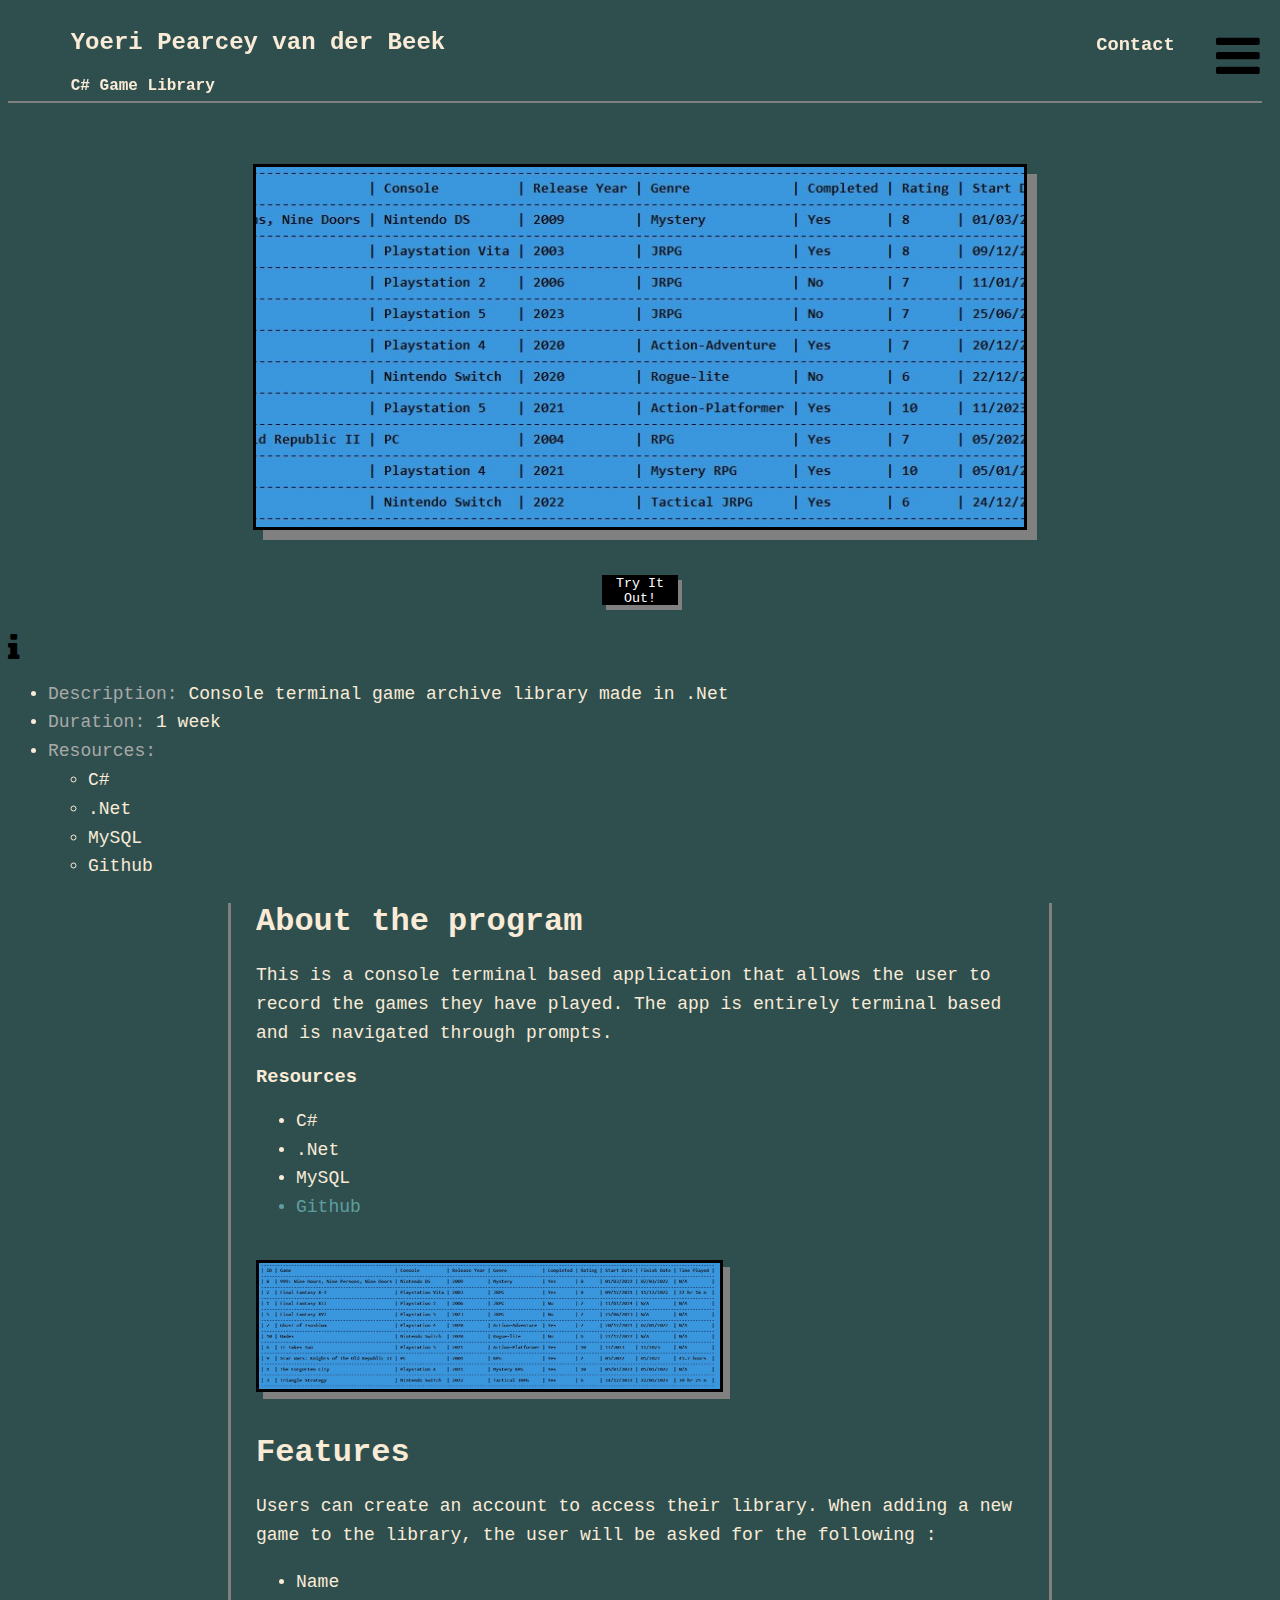
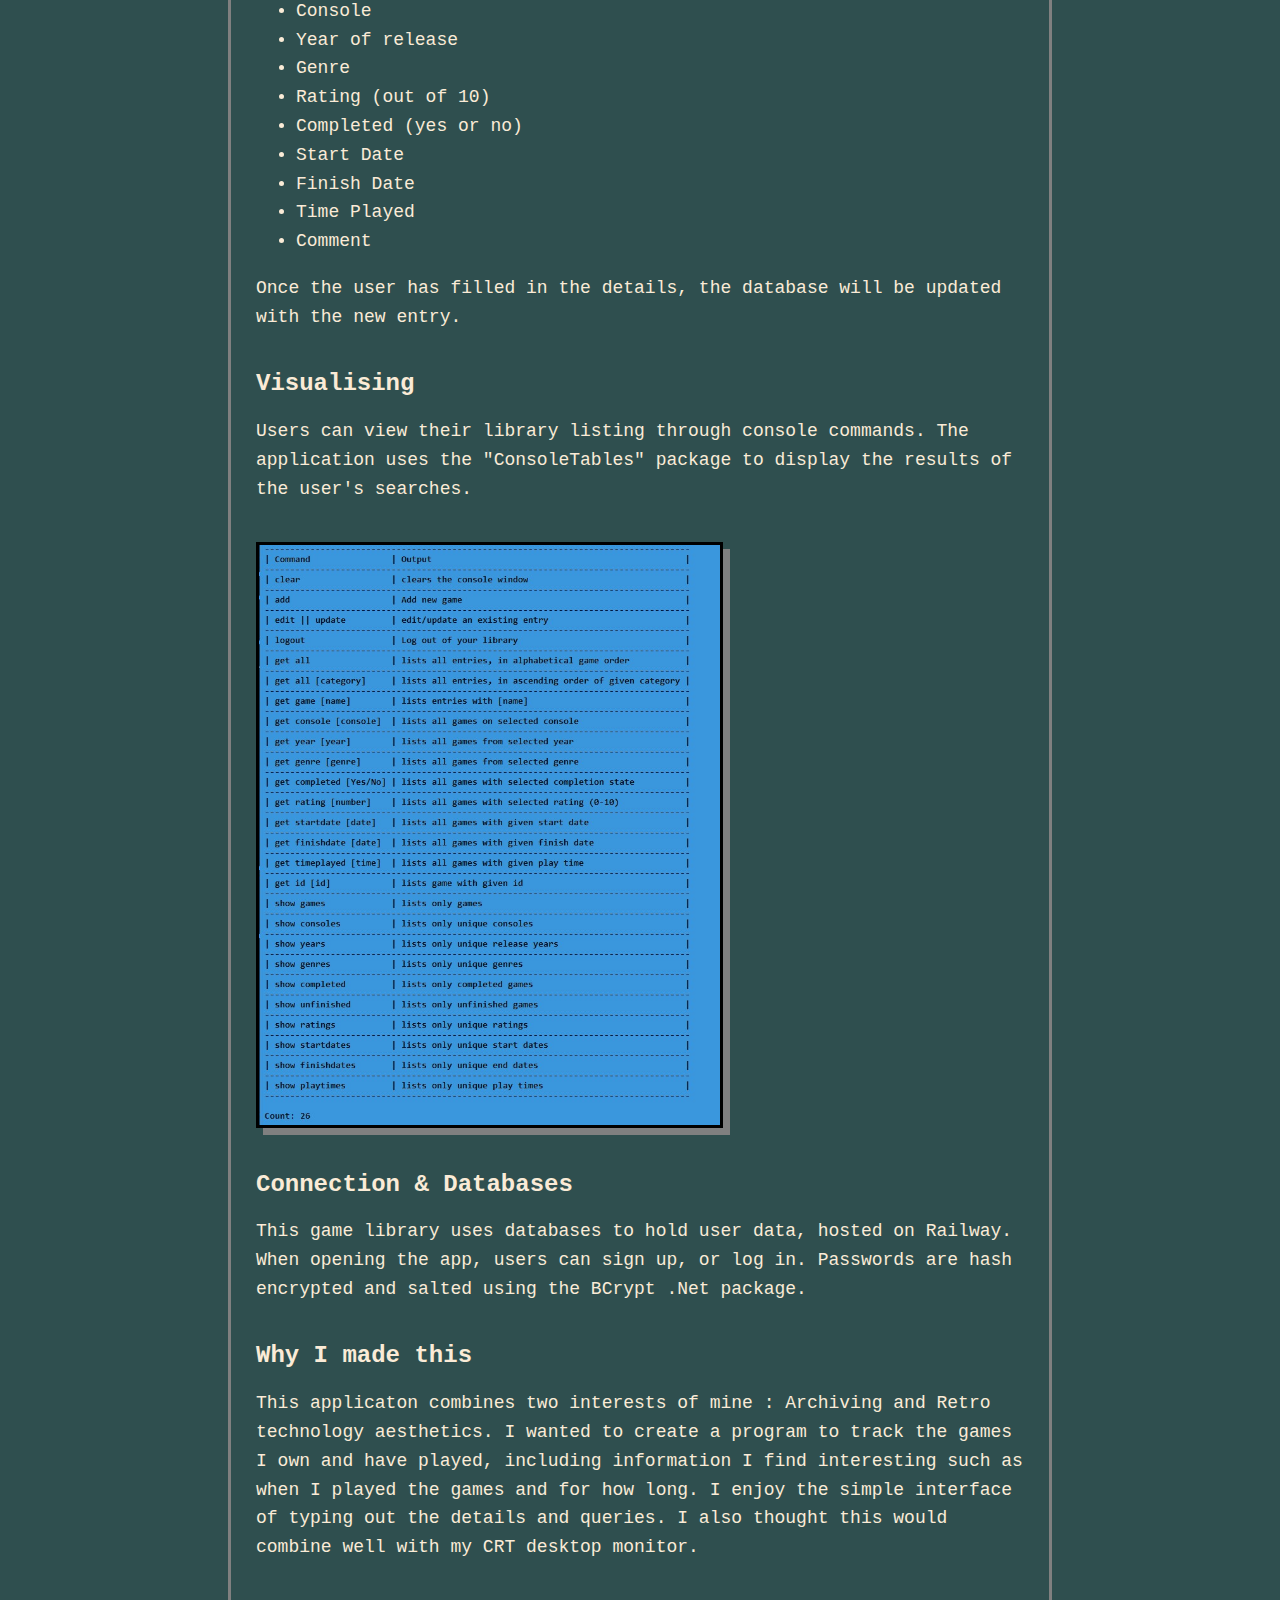
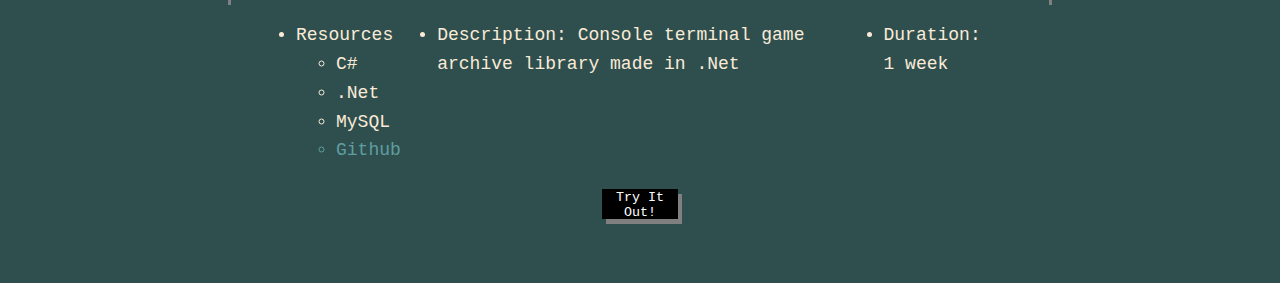
<file: assets/pages/game_library.html>
<!DOCTYPE html>
<html lang="en">

<head>
    <meta charset="UTF-8">
    <meta http-equiv="X-UA-Compatible" content="IE=edge">
    <meta name="viewport" content="width=device-width, initial-scale=1.0">
    <title>Yoeri PvdB - C# Game Library</title>
    <link rel="stylesheet" href="../css/content-style.css">
    <link rel="stylesheet" href="https://cdnjs.cloudflare.com/ajax/libs/font-awesome/4.7.0/css/font-awesome.min.css">
</head>

<body>
    <div class="navbar">

        <div class="nav-title"> 
            <h2 id="myName">Yoeri Pearcey van der Beek</h2>
            <h4 id="myTitle">C# Game Library</h4>
        </div>
        
        <h3 id="About" onclick="location.href='../pages/about.html'">Contact</h3>

        <div class="burger-menu">
            
            <a href="javascript:void(0);" class="burger-icon" onclick="myFunction()">
                <i class="fa fa-bars fa-3x"></i>
            </a>
            
            <div id="myLinks">
                <a href="../../index.html">Home</a>
                <a href="../pages/about.html">Contact</a>
                <a href="../pages/game_library.html">C# Game Library</a>
                <a href="../pages/redstone.html">Ghost of Redstone Manor</a>
                <a href="../pages/synchrush.html">SYNCH/RUSH</a>
                <a href="../pages/dome.html">Dome of the Rock</a>
                <a href="../pages/fons.html">FONS - Gardens</a>
                <a href="../pages/cupric.html">Cupric</a>
                <a href="../pages/ocdoom.html">OCDoom</a>
                <a href="../pages/basejam.html">Base Jam</a>
                <a href="../pages/sim.html">Virus Simulation</a>
            </div>
            
            
        </div>
    </div>
    <div class="banner">
        <img src="../images/table1.jpg" alt="">
    </div>

    <div class="project-info" style="margin-bottom: 2%;">
        
        <button onclick="window.open('https://drive.google.com/file/d/1TeSGIyESIxoA0zshv4RpHpzWJgs1x8aZ/view?usp=sharing', '_blank')">
            Try It Out!
        </button>

        <!-- <h1 class="page-title">The Ghost of Redstone Manor</h1> -->
    </div>

    <div class="mobile-info">
        <i class="fa fa-info fa-2x"></i>
        <div class="mobile-info-content">
            <ul>
                <li> <span> Description:</span> Console terminal game archive library made in .Net </li>
                <li>
                    <span>Duration:</span> 1 week
                </li>
                <li>
                    <span> Resources:</span>
                    <ul>
                        <li>C#</li>
                        <li>.Net</li>
                        <li>MySQL</li>
                        <li>Github</li>
                        
                    </ul>
                </li>
            </ul>
    
        </div>
        
    </div>

    <div class="container">

        <div class="text-block" style="margin-top: 0;">
            <h1>About the program</h1>
            <p>This is a console terminal based application that allows the user to record the games they have played. The app is entirely terminal based and is navigated through prompts.  </p>

            <h3>Resources</h3>
                <ul>
                    <li>C#</li>
                    <li>.Net</li>
                    <li>MySQL</li>
                    <li class="git-link" onclick="window.open('https://github.com/YoeriPvdB/Game_Library', '_blank')">Github</li>
                    
                </ul>
        </div>
        <div class="image-block">
            <img src="../images/table1.jpg" alt="">

        </div>

        <div class="linebreak"></div>

        <div class="text-block">
            <h1>Features</h1>

            <p>Users can create an account to access their library. When adding a new game to the library, the user will be asked for the following :</p>
            <ul>
                <li>Name</li>
                <li>Console</li>
                <li>Year of release</li>
                <li>Genre</li>
                <li>Rating (out of 10)</li>
                <li>Completed (yes or no)</li>
                <li>Start Date</li>
                <li>Finish Date</li>
                <li>Time Played</li>
                <li>Comment</li>
            </ul>

            <p>Once the user has filled in the details, the database will be updated with the new entry.</p>
        </div>

        

        <div class="text-block" style="margin-top: 5%">

            <h2>Visualising</h2>

            <p>Users can view their library listing through console commands. The application uses the "ConsoleTables" package to display the results of the user's searches. </p>
            
        </div>

        <div class="image-block">
            <img src="../images/table2.jpg" alt="">
        </div>

        <div class="linebreak"></div>

        <div class="text-block">
            <h2>Connection & Databases</h2>

            <p>This game library uses databases to hold user data, hosted on Railway. When opening the app, users can sign up, or log in. Passwords are hash encrypted and salted using the BCrypt .Net package.</p>

        </div>

       

        <div class="linebreak"></div>

        <div class="text-block"> 
            <h2>Why I made this</h2>

            <p>This applicaton combines two interests of mine : Archiving and Retro technology aesthetics. I wanted to create a program to track the games I own and have played, including information I find interesting such as when I played the games and for how long. I enjoy the simple interface of typing out the details and queries. I also thought this would combine well with my CRT desktop monitor.</p>
        </div>


        <script src="../scripts/portfolio-script.js"></script>
    </div>

    <div class="project-info">
        <ul>
            
            <li>
                Resources
                <ul>
                    <li>C#</li>
                    <li>.Net</li>
                    <li>MySQL</li>
                    <li class="git-link" onclick="window.open('https://github.com/YoeriPvdB/Game_Library', '_blank')">Github</li>
                    
                </ul>
            </li>
            <li>Description: Console terminal game archive library made in .Net</li>
            <li>
                Duration: 1 week
            </li>
        </ul>

        <button onclick="window.open('https://drive.google.com/file/d/1TeSGIyESIxoA0zshv4RpHpzWJgs1x8aZ/view?usp=sharing', '_blank')">
            Try It Out!
        </button>
        
    </div>
</body>

</html>
</file>
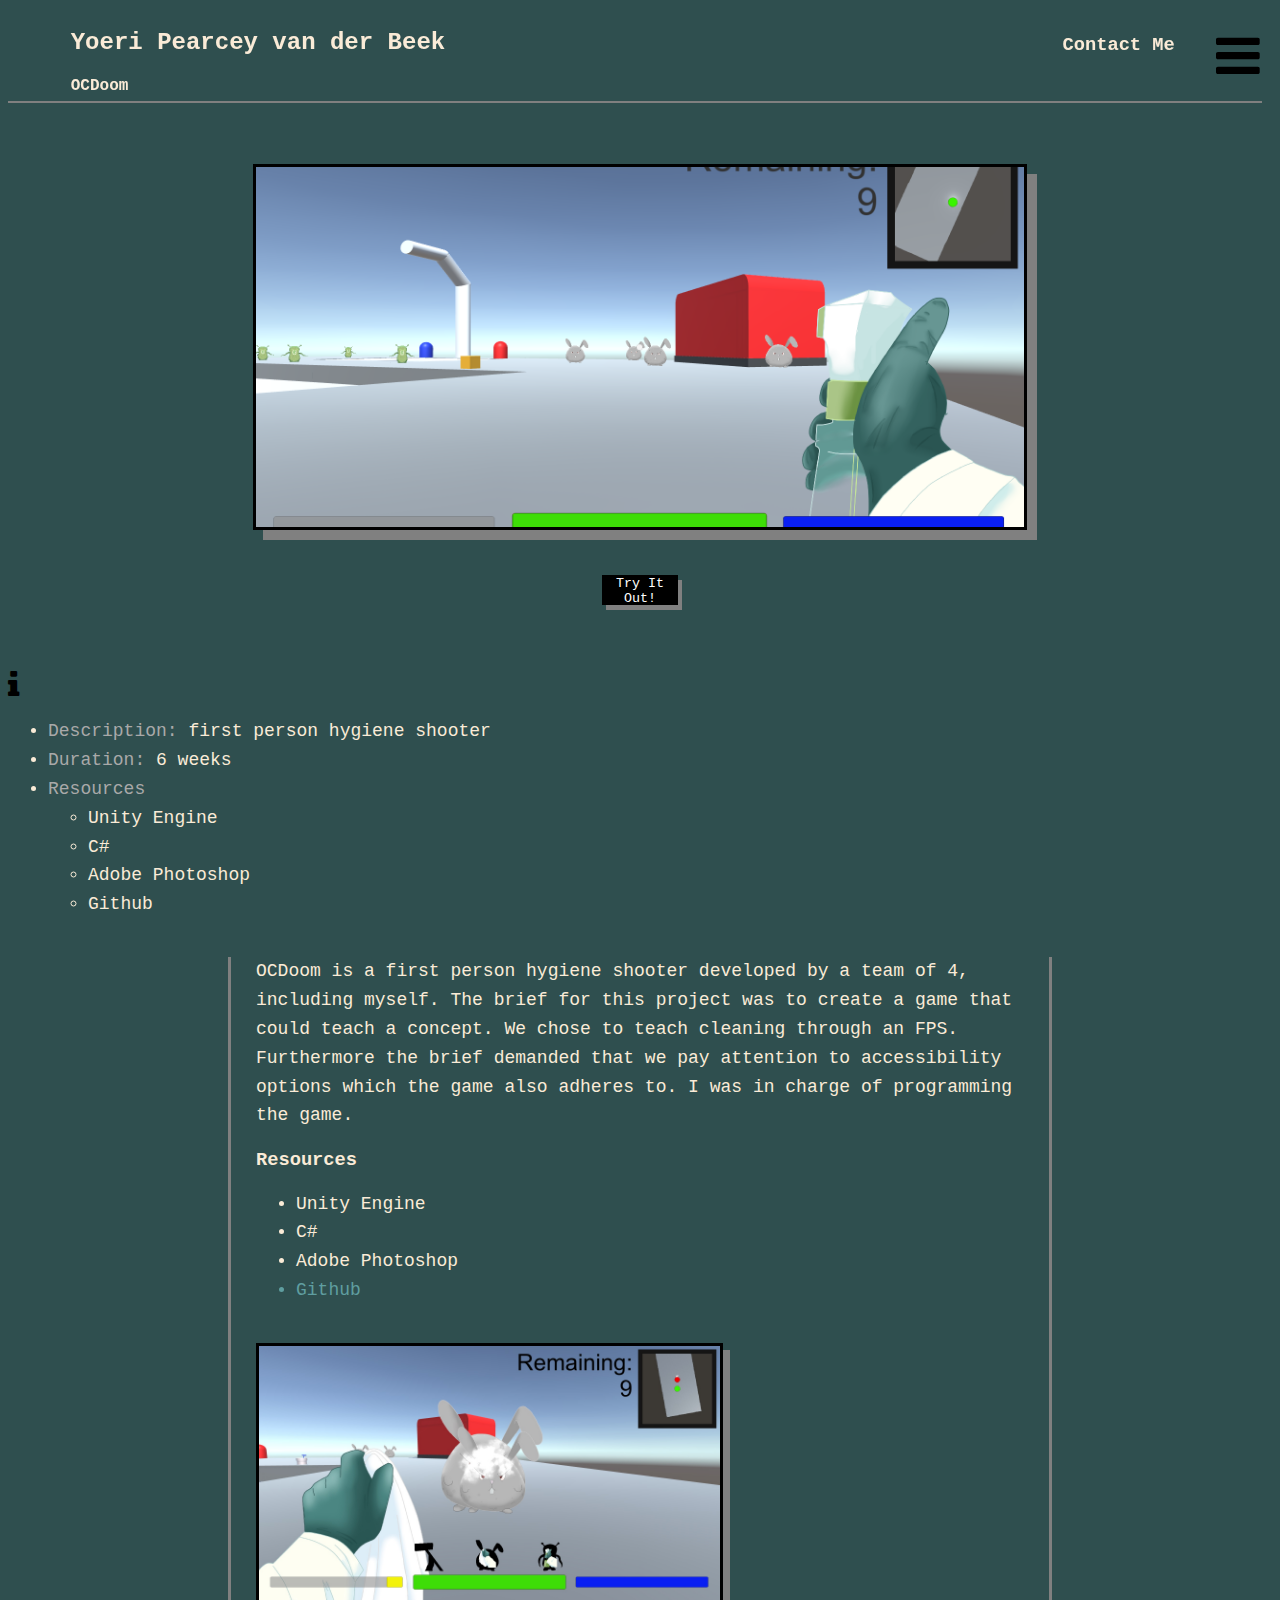
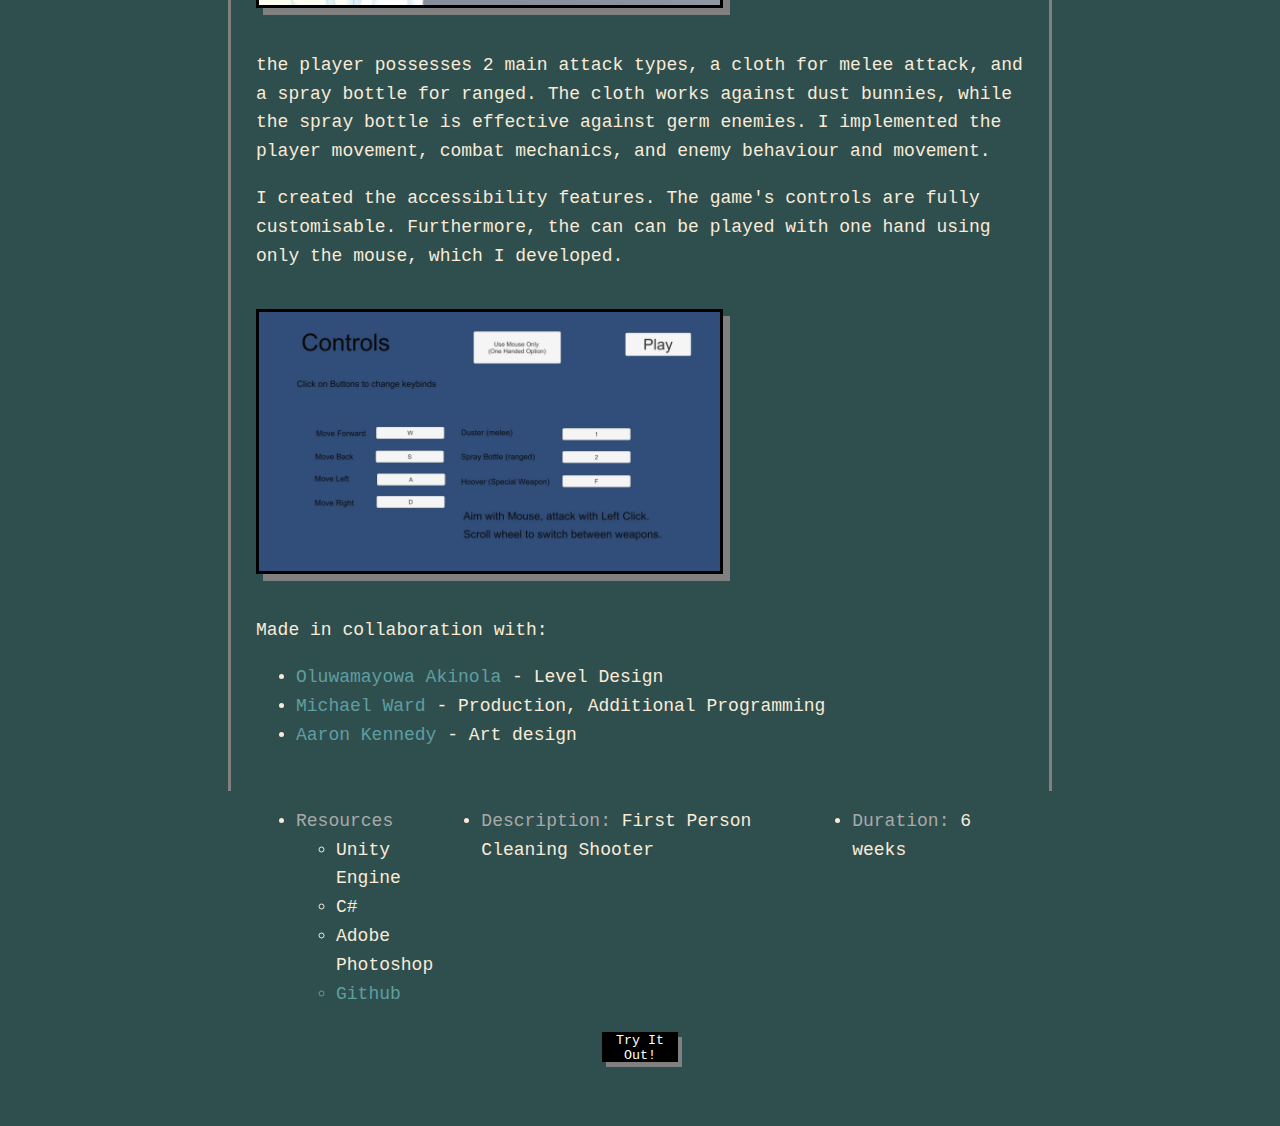
<file: assets/pages/ocdoom.html>
<!DOCTYPE html>
<html lang="en">

<head>
    <meta charset="UTF-8">
    <meta http-equiv="X-UA-Compatible" content="IE=edge">
    <meta name="viewport" content="width=device-width, initial-scale=1.0">
    <title>Yoeri PvdB - OCDoom</title>
    <link rel="stylesheet" href="../css/content-style.css">
    <link rel="stylesheet" href="https://cdnjs.cloudflare.com/ajax/libs/font-awesome/4.7.0/css/font-awesome.min.css">
</head>

<body>
    <div class="navbar">

        <div class="nav-title"> 
            <h2 id="myName">Yoeri Pearcey van der Beek</h2>
            <h4 id="myTitle">OCDoom</h4>
        </div>
        
        <h3 id="About" onclick="location.href='../pages/about.html'">Contact Me</h3>

        <div class="burger-menu">
            
            <a href="javascript:void(0);" class="burger-icon" onclick="myFunction()">
                <i class="fa fa-bars fa-3x"></i>
            </a>
            
            <div id="myLinks">
                <a href="../../index.html">Home</a>
                <a href="../pages/about.html">Contact Me</a>
                <a href="../pages/game_library.html">C# Game Library</a>
                <a href="../pages/redstone.html">Ghost of Redstone Manor</a>
                <a href="../pages/synchrush.html">SYNCH/RUSH</a>
                <a href="../pages/dome.html">Dome of the Rock</a>
                <a href="../pages/fons.html">FONS - Gardens</a>
                <a href="../pages/cupric.html">Cupric</a>
                <a href="../pages/ocdoom.html">OCDoom</a>
                <a href="../pages/basejam.html">Base Jam</a>
                <a href="../pages/sim.html">Virus Simulation</a>
            </div>
            
            
        </div>
    </div>
    <div class="banner">
        <img src="../images/OCDoom-icon.png" alt="">
    </div>

    <div class="project-info">
        <button onclick="window.open('https://yoeri-pearcey-vdb.itch.io/ocdoom', '_blank')">
            Try It Out!
        </button>
    </div>

    <div class="mobile-info">
        <i class="fa fa-info fa-2x"></i>
        <div class="mobile-info-content">
            <ul>

                <li> <span>Description:</span> first person hygiene shooter</li>
                <li>
                    <span>Duration:</span> 6 weeks
                </li>
                <li>
                    <span>Resources</span>
                    <ul>
                        <li>Unity Engine</li>
                        <li>C#</li>
                        <li>Adobe Photoshop</li>
                        <li>Github</li>

                    </ul>
                </li>
            </ul>

        </div>

    </div>

    
    <div class="container">

        <div class="text-block">
            <p>OCDoom is a first person hygiene shooter developed by a team of 4, including myself. The brief for this project was to create a game that could teach a concept. We chose to teach cleaning through an FPS. Furthermore the brief demanded that we pay attention to accessibility options which the game also adheres to. I was in charge of programming the game.</p>

            <h3>Resources</h3>
            <ul>
                <li>Unity Engine</li>
                <li>C#</li>
                <li>Adobe Photoshop</li>
                <li class="git-link" onclick="window.open('https://github.com/YoeriPvdB/OCDoom', '_blank')">Github</li>
            </ul>

        </div>
        <div class="image-block">
            <img src="../images/ocdoom2.jpg" alt="">

        </div>
        <div class="linebreak"></div>

        <div class="text-block">

            <p>the player possesses 2 main attack types, a cloth for melee attack, and a spray bottle for ranged. The cloth works against dust bunnies, while the spray bottle is effective against germ enemies. I implemented the player movement, combat mechanics, and enemy behaviour and movement.</p>

            <p>I created the accessibility features. The game's controls are fully customisable. Furthermore, the can can be played with one hand using only the mouse, which I developed. </p>
        </div>

        <div class="image-block">
            <img src="../images/ocdoom1.jpg" alt="">
        </div>

        <div class="linebreak"></div>

        <div class="text-block">
            <p>Made in collaboration with: </p>
            <ul>
                <li><span class="collaborator" onclick="window.open('https://www.linkedin.com/in/oluwamayowa-akinola-9833a81b9/?originalSubdomain=ie', '_blank')">Oluwamayowa Akinola</span> - Level Design</li>
                <li><span class="collaborator" onclick="window.open('https://www.linkedin.com/in/michael-ward-a5365620b/', '_blank')">Michael Ward</span> - Production, Additional Programming</li>
                <li><span class="collaborator" onclick="window.open('https://www.linkedin.com/in/aaron-kennedy-074620217/', '_blank')">Aaron Kennedy</span> - Art design</li>
                
            </ul>
        </div>




        <script src="../scripts/portfolio-script.js"></script>
    </div>

    <div class="project-info">

        <!-- <h1 class="page-title">OCDoom</h1> -->
        <ul>
            
            <li>
                <span>Resources</span>
                <ul>
                    <li>Unity Engine</li>
                    <li>C#</li>
                    <li>Adobe Photoshop</li>
                    <li class="git-link" onclick="window.open('https://github.com/YoeriPvdB/OCDoom', '_blank')">Github</li>
                </ul>
            </li>
            <li><span>Description:</span> First Person Cleaning Shooter</li>
            <li>
                <span>Duration:</span> 6 weeks
            </li>
        </ul>

        <button onclick="window.open('https://yoeri-pearcey-vdb.itch.io/ocdoom', '_blank')">
            Try It Out!
        </button>
        
    </div>
</body>

</html>
</file>
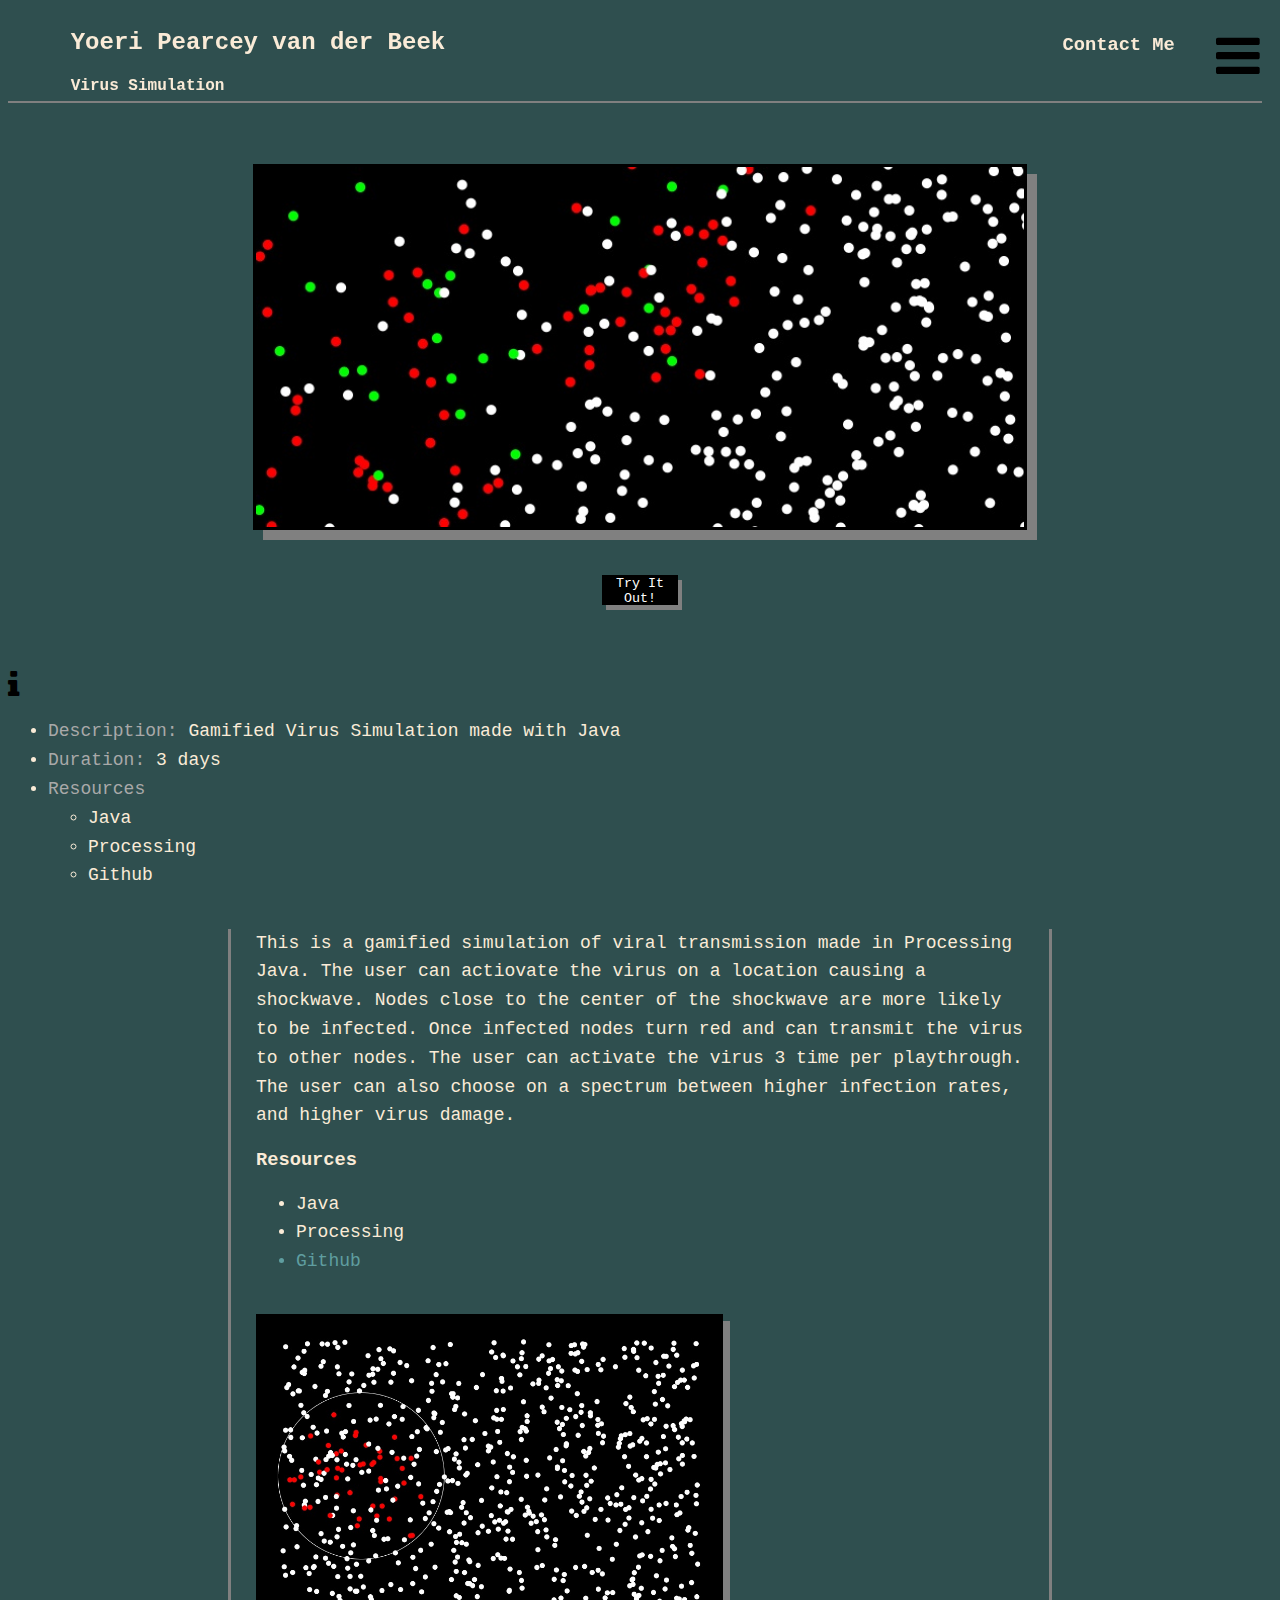
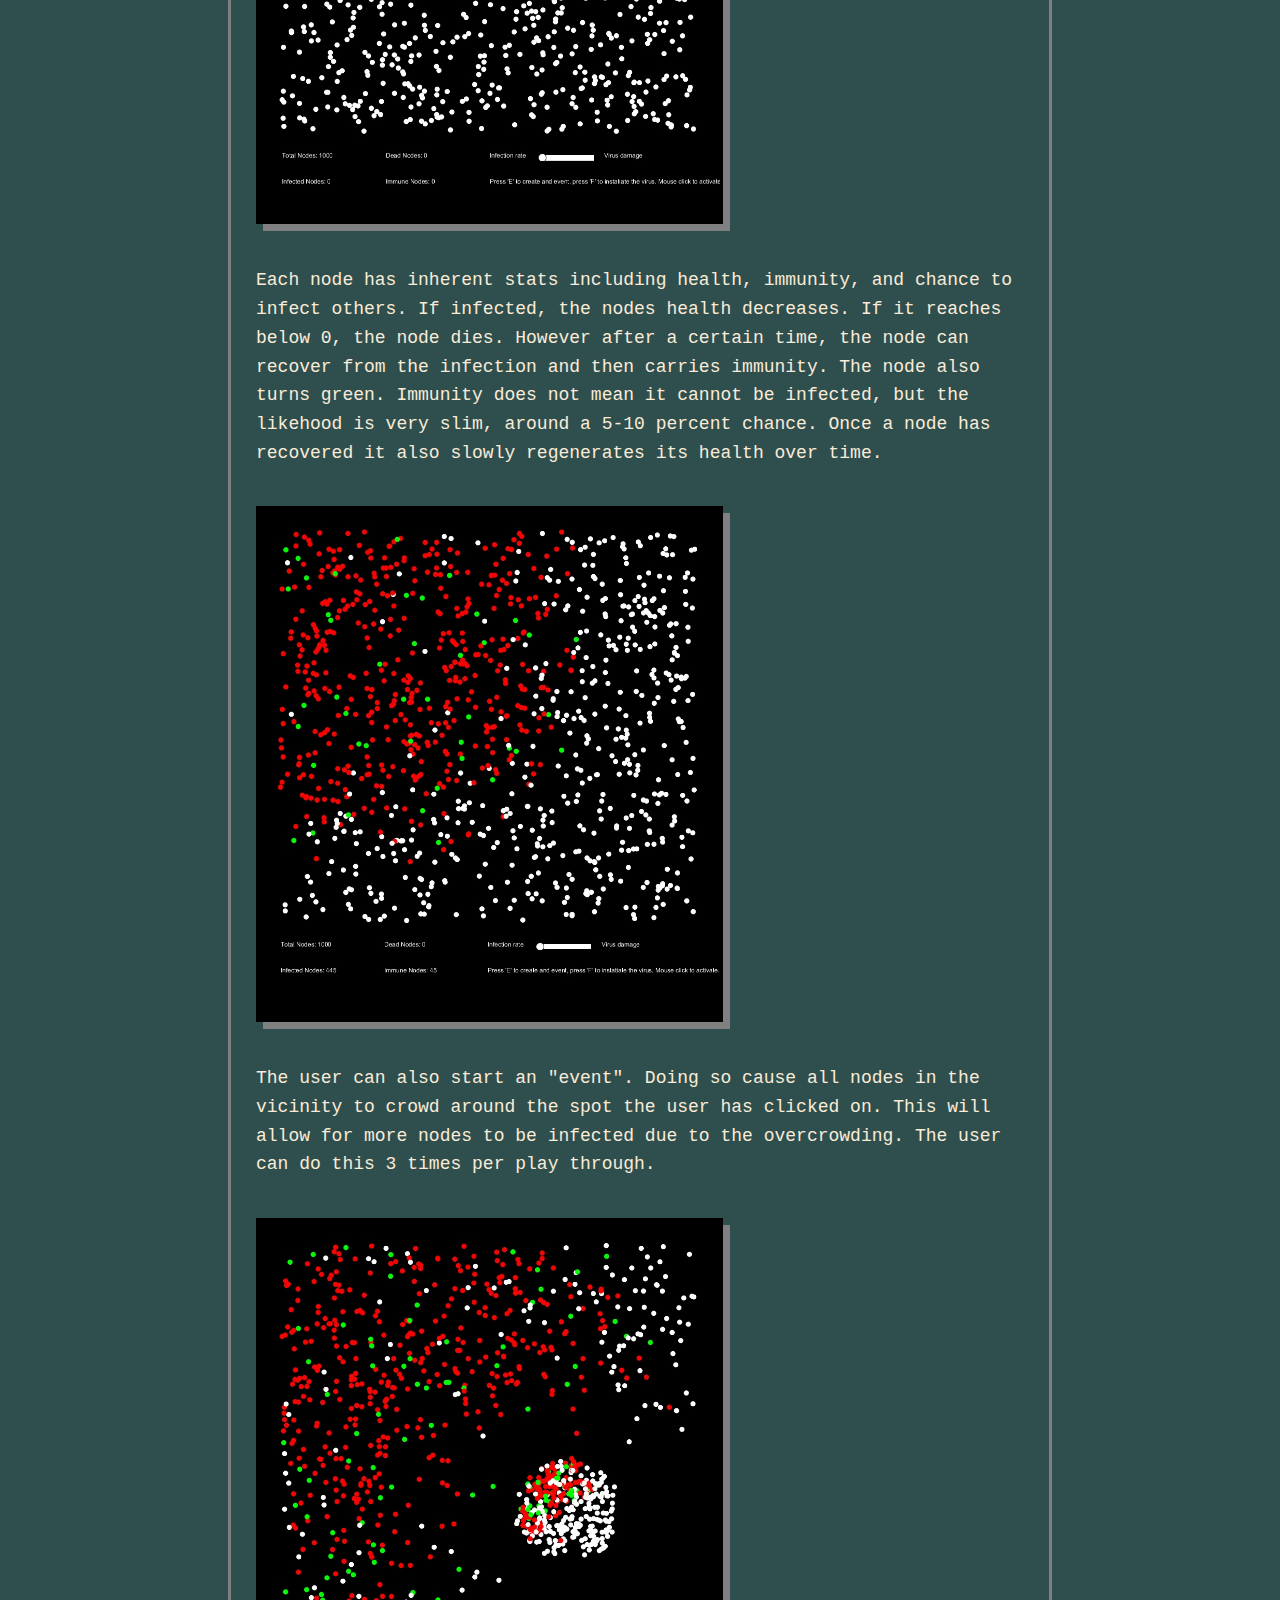
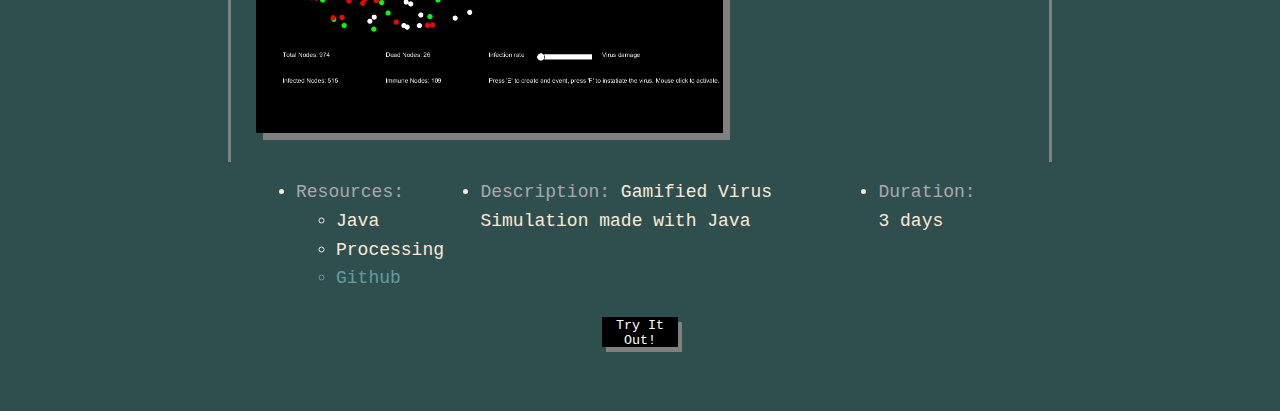
<file: assets/pages/sim.html>
<!DOCTYPE html>
<html lang="en">

<head>
    <meta charset="UTF-8">
    <meta http-equiv="X-UA-Compatible" content="IE=edge">
    <meta name="viewport" content="width=device-width, initial-scale=1.0">
    <title>Yoeri PvdB - Viral Simulation</title>
    <link rel="stylesheet" href="../css/content-style.css">
    <link rel="stylesheet" href="https://cdnjs.cloudflare.com/ajax/libs/font-awesome/4.7.0/css/font-awesome.min.css">
</head>

<body>
    <div class="navbar">

        <div class="nav-title"> 
            <h2 id="myName">Yoeri Pearcey van der Beek</h2>
            <h4 id="myTitle">Virus Simulation</h4>
        </div>
        
        <h3 id="About" onclick="location.href='../pages/about.html'">Contact Me</h3>

        <div class="burger-menu">
            
            <a href="javascript:void(0);" class="burger-icon" onclick="myFunction()">
                <i class="fa fa-bars fa-3x"></i>
            </a>
            
            <div id="myLinks">
                <a href="../../index.html">Home</a>
                <a href="../pages/about.html">Contact Me</a>
                <a href="../pages/game_library.html">C# Game Library</a>
                <a href="../pages/redstone.html">Ghost of Redstone Manor</a>
                <a href="../pages/synchrush.html">SYNCH/RUSH</a>
                <a href="../pages/dome.html">Dome of the Rock</a>
                <a href="../pages/fons.html">FONS - Gardens</a>
                <a href="../pages/cupric.html">Cupric</a>
                <a href="../pages/ocdoom.html">OCDoom</a>
                <a href="../pages/basejam.html">Base Jam</a>
                <a href="../pages/sim.html">Virus Simulation</a>
            </div>
            
            
        </div>
    </div>
    <div class="banner">
        <img src="../images/sim1.jpg" alt="">
    </div>

    <div class="project-info">
        <button onclick="window.open('https://yoeri-pearcey-vdb.itch.io/virus-simulation', '_blank')">
            Try It Out!
        </button>
    </div>

    <div class="mobile-info">
        <i class="fa fa-info fa-2x"></i>
        <div class="mobile-info-content">
            <ul>

                <li> <span>Description:</span> Gamified Virus Simulation made with Java</li>
                <li>
                    <span>Duration:</span> 3 days
                </li>
                <li>
                    <span>Resources</span>
                    <ul>
                        <li>Java</li>
                        <li>Processing</li>
                        <li>Github</li>

                    </ul>
                </li>
            </ul>

        </div>

    </div>

    
    <div class="container">

        <div class="text-block">
            <p>This is a gamified simulation of viral transmission made in Processing Java. The user can actiovate the virus on a location causing a shockwave. Nodes close to the center of the shockwave are more likely to be infected. Once infected nodes turn red and can transmit the virus to other nodes. The user can activate the virus 3 time per playthrough. The user can also choose on a spectrum between higher infection rates, and higher virus damage.</p>

            <h3>Resources</h3>
            <ul>
                <li>Java</li>
                <li>Processing</li>
                <li class="git-link" onclick="window.open('https://github.com/YoeriPvdB/Viral_Simulation', '_blank')">Github</li>
            </ul>
        </div>

        <div class="image-block">
            <img src="../images/sim2.jpg" alt="">

        </div>

        <div class="linebreak"></div>

        <div class="text-block">

            <p>Each node has inherent stats including health, immunity, and chance to infect others. If infected, the nodes health decreases. If it reaches below 0, the node dies. However after a certain time, the node can recover from the infection and then carries immunity. The node also turns green. Immunity does not mean it cannot be infected, but the likehood is very slim, around a 5-10 percent chance. Once a node has recovered it also slowly regenerates its health over time.</p>
        </div>

        <div class="image-block">
            <img src="../images/sim3.jpg" alt="">
        </div>

        <div class="linebreak"></div>

        <div class="text-block">
            <p>The user can also start an "event". Doing so cause all nodes in the vicinity to crowd around the spot the user has clicked on. This will allow for more nodes to be infected due to the overcrowding. The user can do this 3 times per play through.</p>
        </div>

        <div class="image-block">
            <img src="../images/sim4.jpg" alt="">
        </div>

        <div class="linebreak"></div>

        <script src="../scripts/portfolio-script.js"></script>
    </div>

    <div class="project-info">
        <!-- <h1 class="page-title">Virus Simulation</h1> -->
        <ul>
            
            <li>
                <span>Resources:</span>
                <ul>
                    <li>Java</li>
                    <li>Processing</li>
                    <li class="git-link" onclick="window.open('https://github.com/YoeriPvdB/Viral_Simulation', '_blank')">Github</li>
                </ul>
            </li>
            <li><span>Description:</span> Gamified Virus Simulation made with Java</li>
            <li>
                <span>Duration:</span> 3 days
            </li>
        </ul>

        <button onclick="window.open('https://yoeri-pearcey-vdb.itch.io/virus-simulation', '_blank')">
            Try It Out!
        </button>
        
    </div>
</body>

</html>
</file>
<file: assets/css/home-style.css>
.body {
    background-color: whitesmoke;
}

.container {
    display: flex;
    width: 90vw;
    height: 80vh;
    margin: auto;
}

.navbar {

    height: 10vh;
    display: flex;
    padding-top: 1%;
}

.navbar h1 {
    margin-left: 5%;
    
    margin-right: 65%;
}



.side-bar {
    display: block;
    max-width: 30%;
    
    padding: 5%;
    padding-top: 0;
    margin-top: 3%;
    max-height: 70%;
    overflow-y: hidden;
}

.side-bar h1 {
    margin-left: 5%;
}

.side-bar h2 {
    margin-left:10%;
}

.content {
    position: relative;
    display: flex;
    flex-wrap: wrap;
    width: 70%;
    max-height: 75%;
    
    padding: 5%;
    padding-top: 0;
    
    padding-right: 3%;
    margin-top: 3%;
    overflow-y: auto;
}

.content-item {
    
    position: relative;
    width: 300px;
    height: 300px;
    
    border-style: solid;
    
    margin-right: 5%;
    margin-bottom: 5%;
    cursor:pointer;
}

.content-item > img {
    width: 100%;
    height: 100%;
    object-fit: cover;
}

.item-info {
    position: absolute;
    top: 0;
    opacity: 0;
    object-fit: cover;
    text-align: center;
    align-items: center;
    justify-content: center;
    padding-top: 20%;
 
    transition-duration: 0.8s;
    height: 80%;
    width: 100%;
    
}

.item-info > h2, .item-info > h3, .item-info > h4  {
    color: white;
}





.content-item:hover > .item-info{
    transition-duration: 0.8s;
    opacity: 1;
    background: rgba(0, 0, 0, 0.5);
}
</file>
<file: assets/css/about-style.css>
body {
    background-color: darkslategray;
    
}

p, h1, h2, h3, h4, h5, li, a {
    color: antiquewhite;
    font-family: "Lucida Console", "Courier New", monospace;
}



.container {
    position: relative;
    display: flex;
    width: 60vw;
    height: 70vh;
    margin: auto;
    padding: auto;
}

.profile-pic {
    position: relative;
    margin-top: 2%;
    min-width: 40%;
    height: 90%;
    border-style: solid;
    border-color: grey;
    align-items: center;
    justify-content: center;
    box-shadow: 10px 10px rgb(41, 40, 40);
}

.profile-pic > img {
    position: relative;
    width: 100%;
    height: 100%;
    align-items: center;
    justify-content: center;
    object-fit: cover;
}

.profile-content {
    /* background-color: black; */
    padding: 0;
    width: 60%;
    margin: auto;
    margin-left: 5%;
    margin-top: 5%;
}

.profile-content > p {
    margin: auto;
        /* text-align: justify; */
        font-size: 100%;
        line-height: 1.6;
}

.profile-content > ul {
    list-style-type: none;
    margin-top: 5%;
    display: block;
}

ul > li {
    margin-top: 5%;
    /* margin-right: 10%; */
    margin-right: auto;
    cursor: pointer;
    display: flex;
}

li:hover > h4  {
    color: cadetblue;
}

li:hover > a  {
    color: cadetblue;
}

li:hover > img {
    transform: rotate(45deg);
    transition: 1s;
}

li img {
    width: 40px;
    height: 40px;
    color: white;
}

a {
    text-decoration: none;
}

li > h4, li > a {
    
    margin-left: 5%;
}
.navbar {
    position: relative;
    background-color: darkslategray;
    z-index: 1;
    top: 0;
    width: 98vw;
    height: 10vh;
    display: flex;
    padding-top: 0.1%;
    padding-bottom: 0.1%;
    margin-bottom: 5%;
    box-shadow: 0 2px grey;
}

.navbar h3 {
    margin-top: 2%;
    margin-left: auto;
    margin-right: 2%;
    cursor: pointer;

}

.navbar h3:hover {
    color: cadetblue;
}



.nav-title{
    margin-top: 0;
    margin-left: 5%;
    display: block;
    width: 30%;
} 

.burger-menu {
    display: block;
    position: relative;
    margin-right: 1%;
    margin-top: 0.5%;
    width: 50px;
    height: 50px;
    
    padding: auto;
}

#myLinks {
    transition: 1s;
    display: none;
    position: relative;
    background-color: darkslategray;
    border-style: solid;
    /* top: 100%; */
    right: 12vw;
    width: 15vw;
    /* height: 20vh; */
}

#myLinks > a:hover {
    transition: 0.5s;
    background-color: grey;
    color: black;
}

.burger-menu a {
    
  padding: 14px 16px;
  text-decoration: none;
  font-size: 17px;
  display: block;
}



.burger-menu > a.burger-icon {
    /* background: black; */
    text-decoration: none;
 
  
  color: black;
  right: 0;
  top: 0;
}

.burger-menu > a.burger-icon > .fa .fa-bars {
    width: 100%;
    height: 100%;
}

@media (max-width: 600px) {
    body {
        padding: 0;
        overflow-x: hidden;
        scrollbar-width: none;
    }

    .navbar {
       position: sticky;
       margin-bottom: 0;
        margin-left: -5%;
        width: 105vw;
        margin-top: -2vh;
    }

    .nav-title{
       width: 70%;
    }

    .burger-menu {
        z-index: 2;
    }

    #myName { 
        margin-top: 8%;
        font-size: 90%;
        
    }

    #myTitle {
        font-size: 75%;
        margin-top: 2%;
        /* margin-left: 5%; */
       text-decoration: none;
    }

    #About {
        display: none;
    }

    #myLinks {
        margin-top: -20%;
        right: 0;
        width: 100vw;
        left: -76vw;
        border-left: none;
        border-right: none;
        z-index: 5;
    }

    .profile-pic {
        display: none;
    }

    .container {
        width: 90vw;
    }

    .profile-content {
        width: 100%;
    }

    .profile-content > ul{
        margin-left: -10%;
    }
}
</file>
<file: assets/css/content-style.css>
body {
    background-color:darkslategray;
}

p, h1, h2, h3, h4, h5, li, a, button {
    color: antiquewhite;
    font-family: "Lucida Console", "Courier New", monospace;
}

li {
    font-size: large;
    line-height: 1.6;
}
li > span {
    color:darkgray;
}
.navbar {
    position: sticky;
    background-color: darkslategray;
    top: 0;
    width: 98vw;
    height: 10vh;
    display: flex;
    padding-top: 0.1%;
    padding-bottom: 0.1%;
    margin-bottom: 5%;
    box-shadow: 0 2px grey;
}

.navbar h3 {
    margin-top: 2%;
    margin-left: auto;
    margin-right: 2%;
    cursor: pointer;

}



.nav-title{
    margin-top: 0;
    margin-left: 5%;
    display: block;
    width: 30%;
} 

.burger-menu {
    display: block;
    position: relative;
    margin-right: 1%;
    margin-top: 0.5%;
    width: 50px;
    height: 50px;
    
    padding: auto;
}

#myLinks {
    transition: 1s;
    display: none;
    position: relative;
    background-color: darkslategray;
    border-style: solid;
    /* top: 100%; */
    right: 12vw;
    width: 15vw;
    /* height: 20vh; */
}

#myLinks > a:hover {
    transition: 0.5s;
    background-color: grey;
    color: black;
}

.burger-menu a {
    
  padding: 14px 16px;
  text-decoration: none;
  font-size: 17px;
  display: block;
}



.burger-menu > a.burger-icon {
    /* background: black; */
    text-decoration: none;
 
  
  color: black;
  right: 0;
  top: 0;
}

.burger-menu > a.burger-icon > .fa .fa-bars {
    width: 100%;
    height: 100%;
}


.page-title {
    margin-top: 1%;
}
.banner {
    width:60vw;
    height: 40vh;
    margin: auto;
    margin-bottom: 3%;
    /* border-style: solid;
    border-color: grey; */
    border-style: solid;
    box-shadow: 10px 10px grey;
}

.banner > img {
    width: 100%;
    height: 100%;
    object-fit: cover;
}

.project-info {
    width: 60vw;
    max-height: 50vh;
    margin: auto;
    margin-bottom: 5%;
}

.project-info > ul {
    display: flex;
}

.project-info > ul > li {
    margin-right: 5%;
}



.project-info > button {
    width: 10%;
    height: 30px;
    margin-top: 1%;
    margin-left: 45%;
    border-style: none;
    color: white;
    background-color: black;
    box-shadow: 4px 5px grey;
    cursor: pointer;
}



.project-info > button:hover {
    transition: 0.5s;
    background-color: grey;
    color: black;
    box-shadow: 4px 5px black;
}
.container {
    width: 60vw;
    height: auto;
    padding: 2%;
    padding-top: 0;
    border-right: solid grey;
    border-left: solid grey;
    
    margin: auto;
}

.text-block {
    
    margin-top: 5%;
}

.text-block > p {
    font-size: large;
    line-height: 1.6;
}

.image-block {
    margin-top: 5%;
    max-width: 60%;
    /* height: 80%; */
    /* margin: auto; */
    
}

.image-block  > img {
    width: 100%;
    height: 100%;
    border-style: solid;
    box-shadow: 7px 7px grey;
}

#mobile-displays {
    max-width: 100%;

}

#mobile-displays > img {
    margin: 1%;
    width: 20%;
    height: 50%;
}

.collaborator {
    color:cadetblue;
    cursor: pointer;
}

.git-link {
    color:cadetblue;
    cursor: pointer;
}

@media screen {
    
}
</file>
